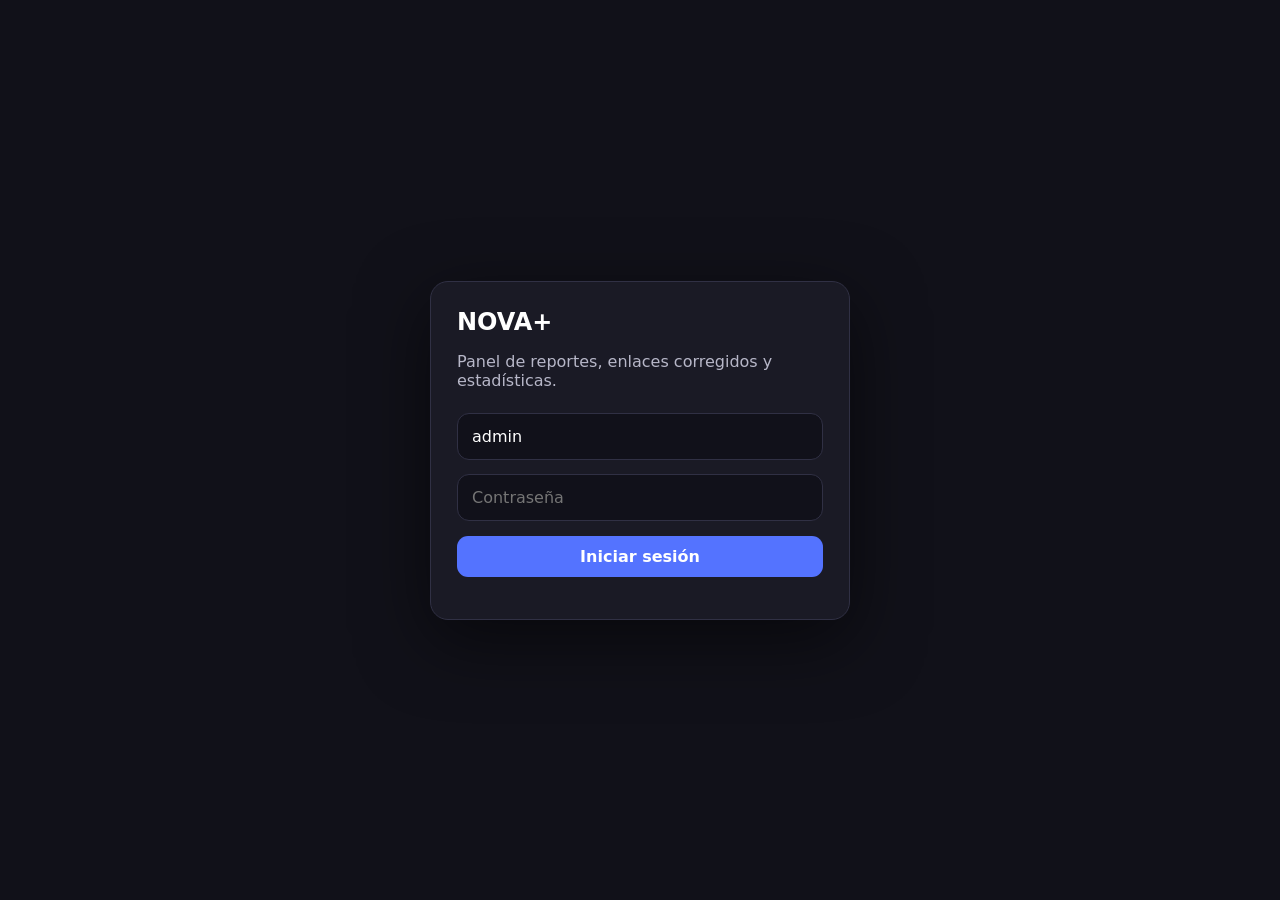
<file: admin.html>
<!doctype html><html lang="es"><head><meta name="referrer" content="no-referrer-when-downgrade"><meta charset="utf-8"><meta name="viewport" content="width=device-width,initial-scale=1,viewport-fit=cover"><meta name="theme-color" content="#111119"><title>NOVA+ Admin</title><style>
:root{--bg:#111119;--panel:#1a1a25;--panel2:#222232;--line:#303044;--text:#fff;--muted:#b7b7c8;--blue:#5473ff;--green:#2bc577;--yellow:#f1b84b;--red:#ef5364}*{box-sizing:border-box}body{margin:0;background:var(--bg);color:var(--text);font-family:Inter,system-ui,-apple-system,"Segoe UI",sans-serif}button,input,select,textarea{font:inherit}.hidden{display:none!important}.login{min-height:100vh;display:grid;place-items:center;padding:20px}.card{border:1px solid var(--line);border-radius:18px;background:var(--panel)}.login-card{width:min(100%,420px);padding:26px;box-shadow:0 20px 70px #0008}.login-card h1{margin:0 0 8px}.muted,.login-card p{color:var(--muted)}.field{width:100%;padding:13px 14px;margin:7px 0;border:1px solid var(--line);border-radius:12px;background:#11111a;color:#fff}.btn{border:0;border-radius:11px;padding:11px 15px;background:#333347;color:#fff;font-weight:800;cursor:pointer}.btn.primary{background:var(--blue)}.btn.success{background:#17633f}.btn.danger{background:#55252d}.app{min-height:100vh}.top{position:sticky;top:0;z-index:5;display:flex;align-items:center;gap:12px;padding:15px 18px;border-bottom:1px solid var(--line);background:#111119ee;backdrop-filter:blur(12px)}.top h1{font-size:22px;margin:0}.top small{display:block;color:var(--muted)}.spacer{flex:1}.stats{display:grid;grid-template-columns:repeat(7,minmax(115px,1fr));gap:12px;padding:18px}.stat{padding:17px;border:1px solid var(--line);border-radius:15px;background:var(--panel)}.stat strong{font-size:27px}.stat span{display:block;margin-top:7px;color:#cbd0ff;font-size:13px}.layout{display:grid;grid-template-columns:minmax(0,1fr) 330px;gap:14px;padding:0 18px 18px}.box{overflow:hidden;border:1px solid var(--line);border-radius:15px;background:var(--panel)}.box-head{display:flex;align-items:center;gap:10px;padding:15px;border-bottom:1px solid var(--line)}.box-head h2{margin:0;font-size:18px}.filters{display:grid;grid-template-columns:1fr 190px auto;gap:10px;padding:12px}.table-wrap{overflow:auto;max-height:65vh}table{width:100%;border-collapse:collapse;min-width:1120px}th,td{padding:11px 12px;border-bottom:1px solid var(--line);text-align:left;vertical-align:top;font-size:13px}th{position:sticky;top:0;background:#202030;z-index:1}.content-title{font-weight:900}.sub{color:var(--muted);font-size:12px;line-height:1.45}.url-line{display:flex;align-items:center;gap:6px;margin-top:7px;max-width:390px}.url-line code{overflow:hidden;text-overflow:ellipsis;white-space:nowrap;color:#9fb4ff;font-size:11px}.mini{padding:5px 7px!important}.badge{display:inline-flex;padding:5px 8px;border-radius:999px;font-weight:900;font-size:11px}.Pendiente{background:#4a391d;color:#ffd36f}.En-revisión{background:#243d59;color:#83c8ff}.Reparado{background:#174b35;color:#78efb4}.Descartado{background:#49242b;color:#ff9ba7}.actions{display:flex;flex-wrap:wrap;gap:6px}.actions button,.actions a{padding:7px 9px;border:0;border-radius:8px;background:#343448;color:#fff;text-decoration:none;font-weight:800;font-size:11px;cursor:pointer}.side{display:grid;gap:14px;align-content:start}.list{max-height:310px;overflow:auto;padding:10px 14px}.list-item{padding:10px 0;border-bottom:1px solid var(--line)}.list-item:last-child{border:0}.empty{padding:28px;text-align:center;color:var(--muted)}.bars{padding:14px}.bar-row{display:grid;grid-template-columns:110px 1fr 34px;gap:8px;align-items:center;margin:8px 0;font-size:12px}.bar{height:8px;border-radius:99px;background:#29293a;overflow:hidden}.bar i{display:block;height:100%;background:var(--blue);border-radius:inherit}.modal{position:fixed;inset:0;z-index:30;display:none;place-items:center;padding:18px;background:#000b}.modal.open{display:grid}.modal-card{width:min(100%,620px);max-height:90vh;overflow:auto;padding:20px;border:1px solid var(--line);border-radius:18px;background:#181823;box-shadow:0 30px 90px #000}.modal-head{display:flex;gap:10px;align-items:center}.modal-head h2{margin:0}.modal-grid{display:grid;grid-template-columns:1fr 1fr;gap:10px}.modal-actions{display:flex;justify-content:flex-end;gap:9px;margin-top:14px}.toast{position:fixed;z-index:50;left:50%;bottom:25px;transform:translate(-50%,20px);opacity:0;padding:12px 16px;border-radius:10px;background:#fff;color:#111;font-weight:900;transition:.2s;pointer-events:none}.toast.show{opacity:1;transform:translate(-50%,0)}@media(max-width:1180px){.stats{grid-template-columns:repeat(4,1fr)}}@media(max-width:980px){.layout{grid-template-columns:1fr}.side{grid-template-columns:1fr 1fr}}@media(max-width:640px){.top{align-items:flex-start;flex-wrap:wrap}.top .spacer{display:none}.top .btn{flex:1}.stats{padding:12px;grid-template-columns:1fr 1fr}.layout{padding:0 12px 12px}.filters{grid-template-columns:1fr}.side{grid-template-columns:1fr}.stat{padding:14px}.modal-grid{grid-template-columns:1fr}}
</style></head><body>
<section id="login" class="login"><form id="loginForm" class="login-card card"><h1>NOVA+</h1><p>Panel de reportes, enlaces corregidos y estadísticas.</p><input id="username" class="field" value="admin" placeholder="Usuario" autocomplete="username"><input id="password" class="field" type="password" placeholder="Contraseña" autocomplete="current-password"><button class="btn primary" style="width:100%;margin-top:8px">Iniciar sesión</button><p id="loginStatus"></p></form></section>
<section id="app" class="app hidden"><header class="top"><div><h1>NOVA+</h1><small>Cloudflare Admin 2.0</small></div><span class="spacer"></span><a class="btn" href="index.html">Ir al sitio</a><a class="btn" href="gestor-contenido.html">Gestionar contenido</a><a class="btn" href="tv/admin.html">Reportes TV</a><button id="refresh" class="btn primary">Actualizar</button><button id="logout" class="btn">Cerrar sesión</button></header>
<div class="stats"><article class="stat"><strong id="sTotal">0</strong><span>Reportes abiertos/guardados</span></article><article class="stat"><strong id="sSignals">0</strong><span>Reportes recibidos</span></article><article class="stat"><strong id="sPending">0</strong><span>Pendientes</span></article><article class="stat"><strong id="sReview">0</strong><span>En revisión</span></article><article class="stat"><strong id="sFixed">0</strong><span>Reparados</span></article><article class="stat"><strong id="sDiscarded">0</strong><span>Descartados</span></article><article class="stat"><strong id="sOverrides">0</strong><span>Enlaces administrados</span></article></div>
<main class="layout"><section class="box"><div class="box-head"><h2>Reportes recibidos</h2><span class="spacer"></span><small id="updated"></small></div><div class="filters"><input id="search" class="field" placeholder="Buscar película, serie o episodio..."><select id="status" class="field"><option value="">Todos los estados</option><option>Pendiente</option><option>En revisión</option><option>Reparado</option><option>Descartado</option></select><button id="clear" class="btn">Limpiar</button></div><div class="table-wrap"><table><thead><tr><th>Fecha</th><th>Contenido</th><th>Problema y enlace</th><th>Estado</th><th>Reportes</th><th>Acciones</th></tr></thead><tbody id="rows"></tbody></table></div></section>
<aside class="side"><section class="box"><div class="box-head"><h2>Más reportados</h2></div><div id="ranking" class="list"></div></section><section class="box"><div class="box-head"><h2>Servidores con fallos</h2></div><div id="servers" class="list"></div></section><section class="box"><div class="box-head"><h2>Reportes por día</h2></div><div id="daily" class="bars"></div></section><section class="box"><div class="box-head"><h2>Enlaces corregidos</h2></div><div id="overrides" class="list"></div></section><section class="box"><div class="box-head"><h2>Historial</h2></div><div id="history" class="list"></div></section></aside></main></section>
<div id="repairModal" class="modal" aria-hidden="true"><form id="repairForm" class="modal-card"><div class="modal-head"><h2>Reparar enlace</h2><span class="spacer"></span><button type="button" id="closeRepair" class="btn">×</button></div><p id="repairLabel" class="muted"></p><div class="modal-grid"><label>Enlace actual<input id="oldUrl" class="field" readonly></label><label>Servidor<input id="repairServer" class="field" readonly></label></div><label>Nuevo enlace MP4<input id="newUrl" class="field" type="url" required placeholder="https://..."></label><label>Nota<textarea id="repairNote" class="field" rows="3" placeholder="Cambio realizado, fuente nueva, etc."></textarea></label><div class="modal-actions"><button type="button" id="testNew" class="btn">Probar nuevo</button><button class="btn success">Guardar y marcar reparado</button></div></form></div><div id="toast" class="toast"></div>
<script>
const API=(window.WMP_ADMIN_API||'https://watch-movies-plus-api.mikimc-business.workers.dev').replace(/\/$/,'');const $=s=>document.querySelector(s);let token=sessionStorage.getItem('wmp_admin_token')||'';let data={reports:[],history:[],ranking:[],stats:{},overrides:[],daily:[],serverRanking:[]};let repairReport=null;
function esc(v){return String(v??'').replace(/[&<>"']/g,c=>({'&':'&amp;','<':'&lt;','>':'&gt;','"':'&quot;',"'":'&#039;'}[c]))}function toast(m){$('#toast').textContent=m;$('#toast').classList.add('show');setTimeout(()=>$('#toast').classList.remove('show'),2200)}async function api(path,options={}){const headers={'Content-Type':'application/json',...(options.headers||{})};if(token)headers.Authorization='Bearer '+token;const r=await fetch(API+path,{...options,headers});let j={};try{j=await r.json()}catch{}if(!r.ok||j.ok===false)throw new Error(j.error||'Error de conexión');return j}function showApp(){$('#login').classList.add('hidden');$('#app').classList.remove('hidden');load()}function showLogin(){$('#app').classList.add('hidden');$('#login').classList.remove('hidden')}
$('#loginForm').onsubmit=async e=>{e.preventDefault();$('#loginStatus').textContent='Ingresando…';try{const r=await api('/api/login',{method:'POST',body:JSON.stringify({username:$('#username').value,password:$('#password').value})});token=r.token;sessionStorage.setItem('wmp_admin_token',token);$('#loginStatus').textContent='';showApp()}catch(err){$('#loginStatus').textContent=err.message}};$('#logout').onclick=()=>{token='';sessionStorage.removeItem('wmp_admin_token');showLogin()};$('#refresh').onclick=load;$('#search').oninput=render;$('#status').onchange=render;$('#clear').onclick=()=>{$('#search').value='';$('#status').value='';render()};
async function load(){try{data=await api('/api/dashboard');$('#updated').textContent='Actualizado: '+new Date().toLocaleTimeString();render()}catch(err){if(/Sesión|expirada|401/i.test(err.message)){token='';sessionStorage.removeItem('wmp_admin_token');showLogin()}else toast(err.message)}}function label(r){return r.tipo==='serie'?`${r.titulo} · T${r.temporada||'?'}E${r.episodio||'?'}`:r.titulo}function badge(s){return `<span class="badge ${esc(s).replace(/\s/g,'-')}">${esc(s)}</span>`}function copyText(v){navigator.clipboard.writeText(v).then(()=>toast('Enlace copiado')).catch(()=>toast('No se pudo copiar'))}window.copyText=copyText;
function render(){const s=data.stats||{};$('#sTotal').textContent=s.total||0;$('#sSignals').textContent=s.totalSignals||0;$('#sPending').textContent=s.pending||0;$('#sReview').textContent=s.reviewing||0;$('#sFixed').textContent=s.fixed||0;$('#sDiscarded').textContent=s.discarded||0;$('#sOverrides').textContent=s.overrides||0;const q=$('#search').value.trim().toLowerCase(),st=$('#status').value;const list=(data.reports||[]).filter(r=>(!st||r.estado===st)&&(!q||`${r.titulo} ${r.tituloEpisodio} ${r.problema} ${r.video}`.toLowerCase().includes(q)));$('#rows').innerHTML=list.length?list.map(r=>`<tr><td>${esc(new Date(r.actualizacion||r.fecha).toLocaleString())}</td><td><div class="content-title">${r.tipo==='serie'?'📺':'🎬'} ${esc(label(r))}</div><div class="sub">${esc(r.tituloEpisodio||'')}${r.servidor?` · ${esc(r.servidor)}`:''}</div></td><td><strong>${esc(r.problema)}</strong><div class="sub">${esc(r.comentario||'Sin detalles')}</div>${r.video?`<div class="url-line"><code title="${esc(r.video)}">${esc(r.video)}</code><button class="mini" onclick='copyText(${JSON.stringify(r.video)})'>Copiar</button></div>`:''}</td><td>${badge(r.estado)}</td><td>${esc(r.cantidad||1)}</td><td><div class="actions"><button onclick="openRepair(${r.id})">Reparar enlace</button><button onclick="setStatus(${r.id},'En revisión')">Revisar</button><button onclick="setStatus(${r.id},'Reparado')">Reparado</button><button onclick="setStatus(${r.id},'Descartado')">Descartar</button>${r.pagina?`<a href="${esc(r.pagina)}" target="_blank" rel="noopener">Página</a>`:''}${r.video?`<a href="${esc(r.video)}" target="_blank" rel="noopener">Probar MP4</a>`:''}<button onclick="removeReport(${r.id})">Eliminar</button></div></td></tr>`).join(''):'<tr><td colspan="6" class="empty">No hay reportes.</td></tr>';
$('#ranking').innerHTML=(data.ranking||[]).length?data.ranking.map((x,i)=>`<div class="list-item"><strong>${i+1}. ${esc(x.contenido)}</strong><span style="float:right;color:#ffd36f">${esc(x.cantidad)}</span></div>`).join(''):'<div class="empty">Sin datos</div>';$('#servers').innerHTML=(data.serverRanking||[]).length?data.serverRanking.map((x,i)=>`<div class="list-item"><strong>${i+1}. ${esc(x.servidor)}</strong><span style="float:right;color:#ffd36f">${esc(x.cantidad)}</span></div>`).join(''):'<div class="empty">Sin datos</div>';const max=Math.max(1,...(data.daily||[]).map(x=>Number(x.cantidad||0)));$('#daily').innerHTML=(data.daily||[]).length?data.daily.map(x=>`<div class="bar-row"><span>${esc(x.dia)}</span><div class="bar"><i style="width:${Math.round(Number(x.cantidad||0)/max*100)}%"></i></div><b>${esc(x.cantidad)}</b></div>`).join(''):'<div class="empty">Sin datos</div>';$('#overrides').innerHTML=(data.overrides||[]).length?data.overrides.map(x=>`<div class="list-item"><strong>${esc(x.tipo==='serie'?`${x.titulo} · T${x.temporada}E${x.episodio}`:x.titulo)}</strong><div class="sub">${esc(x.servidor)} · ${esc(new Date(x.actualizacion).toLocaleString())}</div><div class="url-line"><code>${esc(x.nuevoEnlace)}</code><button class="mini" onclick='copyText(${JSON.stringify(x.nuevoEnlace)})'>Copiar</button><button class="mini" onclick="deleteOverride(${x.id})">Quitar</button></div></div>`).join(''):'<div class="empty">Sin enlaces administrados</div>';$('#history').innerHTML=(data.history||[]).length?data.history.map(x=>`<div class="list-item"><strong>${esc(x.contenido)} · ${esc(x.accion)}</strong><div class="sub">${esc(new Date(x.fecha).toLocaleString())} · ${esc(x.detalle)} · ${esc(x.actor)}</div></div>`).join(''):'<div class="empty">Sin historial</div>'}
window.setStatus=async(id,estado)=>{try{await api('/api/reports/'+id,{method:'PATCH',body:JSON.stringify({estado})});toast('Estado actualizado');load()}catch(e){toast(e.message)}};window.removeReport=async id=>{if(!confirm('¿Eliminar este reporte?'))return;try{await api('/api/reports/'+id,{method:'DELETE'});toast('Reporte eliminado');load()}catch(e){toast(e.message)}};window.deleteOverride=async id=>{if(!confirm('¿Desactivar este enlace administrado? Volverá a usarse el enlace original.'))return;try{await api('/api/overrides/'+id,{method:'DELETE'});toast('Enlace administrado desactivado');load()}catch(e){toast(e.message)}};
window.openRepair=id=>{repairReport=(data.reports||[]).find(x=>x.id===id);if(!repairReport)return;$('#repairLabel').textContent=label(repairReport)+(repairReport.tituloEpisodio?' · '+repairReport.tituloEpisodio:'');$('#oldUrl').value=repairReport.video||'';$('#repairServer').value=repairReport.servidor||'Servidor principal';$('#newUrl').value='';$('#repairNote').value='';$('#repairModal').classList.add('open');$('#repairModal').setAttribute('aria-hidden','false')};function closeRepair(){$('#repairModal').classList.remove('open');$('#repairModal').setAttribute('aria-hidden','true');repairReport=null}$('#closeRepair').onclick=closeRepair;$('#repairModal').onclick=e=>{if(e.target===$('#repairModal'))closeRepair()};$('#testNew').onclick=()=>{const u=$('#newUrl').value.trim();if(/^https?:\/\//i.test(u))window.open(u,'_blank','noopener,noreferrer');else toast('Escribe un enlace válido')};$('#repairForm').onsubmit=async e=>{e.preventDefault();if(!repairReport)return;try{await api('/api/overrides',{method:'POST',body:JSON.stringify({reportId:repairReport.id,tipo:repairReport.tipo,contenidoId:repairReport.contenidoId,titulo:repairReport.titulo,temporada:repairReport.temporada,episodio:repairReport.episodio,tituloEpisodio:repairReport.tituloEpisodio,servidor:repairReport.servidor,enlaceAnterior:repairReport.video,nuevoEnlace:$('#newUrl').value.trim(),nota:$('#repairNote').value.trim()})});toast('Enlace guardado y reporte reparado');closeRepair();load()}catch(err){toast(err.message)}};
if(token)showApp();else showLogin();
</script></body></html>
</file>
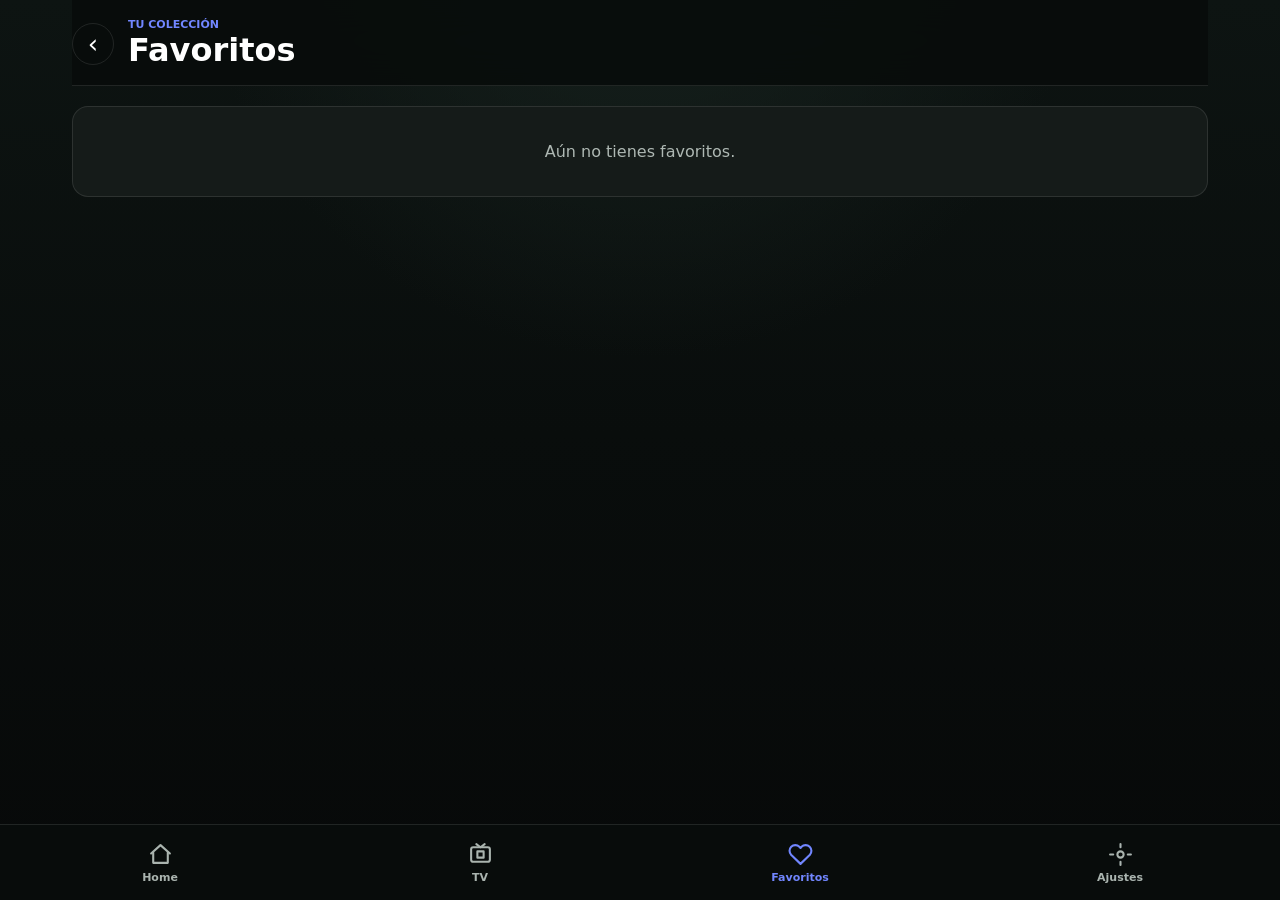
<file: favoritos.html>
<!DOCTYPE html>
<html lang="es"><head><meta name="referrer" content="no-referrer-when-downgrade"><meta charset="utf-8"/><meta content="width=device-width,initial-scale=1,viewport-fit=cover" name="viewport"/><title>Favoritos | NOVA+</title><link href="assets/css/app.css" rel="stylesheet"/><link rel="manifest" href="/manifest.webmanifest"><link rel="icon" type="image/png" href="/favicon.png"><link rel="apple-touch-icon" href="/icons/apple-touch-icon.png"><meta name="apple-mobile-web-app-capable" content="yes"><meta name="apple-mobile-web-app-status-bar-style" content="black-translucent"><meta name="apple-mobile-web-app-title" content="NOVA+"><link rel="stylesheet" href="/assets/css/ads.css?v=7.1"></head><body><div class="shell"><div class="sticky-catalog"><div class="catalog-heading"><button class="back" data-back="">‹</button><div><span class="eyebrow">Tu colección</span><h1>Favoritos</h1></div></div></div><div class="catalog-grid" id="favoritesGrid"></div><div class="empty hidden" id="favoritesEmpty">Aún no tienes favoritos.</div></div><nav class="bottom-nav"><a href="index.html"><svg viewbox="0 0 24 24"><path d="m3 11 9-8 9 8"></path><path d="M5 10v10h14V10"></path></svg><span>Home</span></a><a aria-label="TV en Vivo" href="tv/"><svg viewbox="0 0 24 24"><rect height="14" rx="2" width="18" x="3" y="5"></rect><path d="m8 2 4 3 4-3"></path><path d="M9 9h6v6H9z"></path></svg><span>TV</span></a><a class="active" href="favoritos.html"><svg viewbox="0 0 24 24"><path d="M20.8 4.6a5.5 5.5 0 0 0-7.8 0L12 5.7l-1.1-1.1a5.5 5.5 0 0 0-7.8 7.8l1.1 1.1L12 21l7.8-7.5 1.1-1.1a5.5 5.5 0 0 0-.1-7.8Z"></path></svg><span>Favoritos</span></a><button data-settings=""><svg viewbox="0 0 24 24"><circle cx="12" cy="12" r="3"></circle><path d="M12 2v3M12 19v3M2 12h3M19 12h3"></path></svg><span>Ajustes</span></button></nav><script src="assets/js/config.js?v=3.5.1"></script><script src="assets/js/content-data.js?v=3.5.1"></script><script src="assets/js/device-mode.js?v=6.0"></script><script src="assets/js/app.js?v=3.5.1"></script><script src="/assets/js/pwa.js?v=6.0"></script><script src="/assets/js/ads-config.js?v=7.1"></script><script src="/assets/js/ads.js?v=7.1"></script></body></html>
</file>
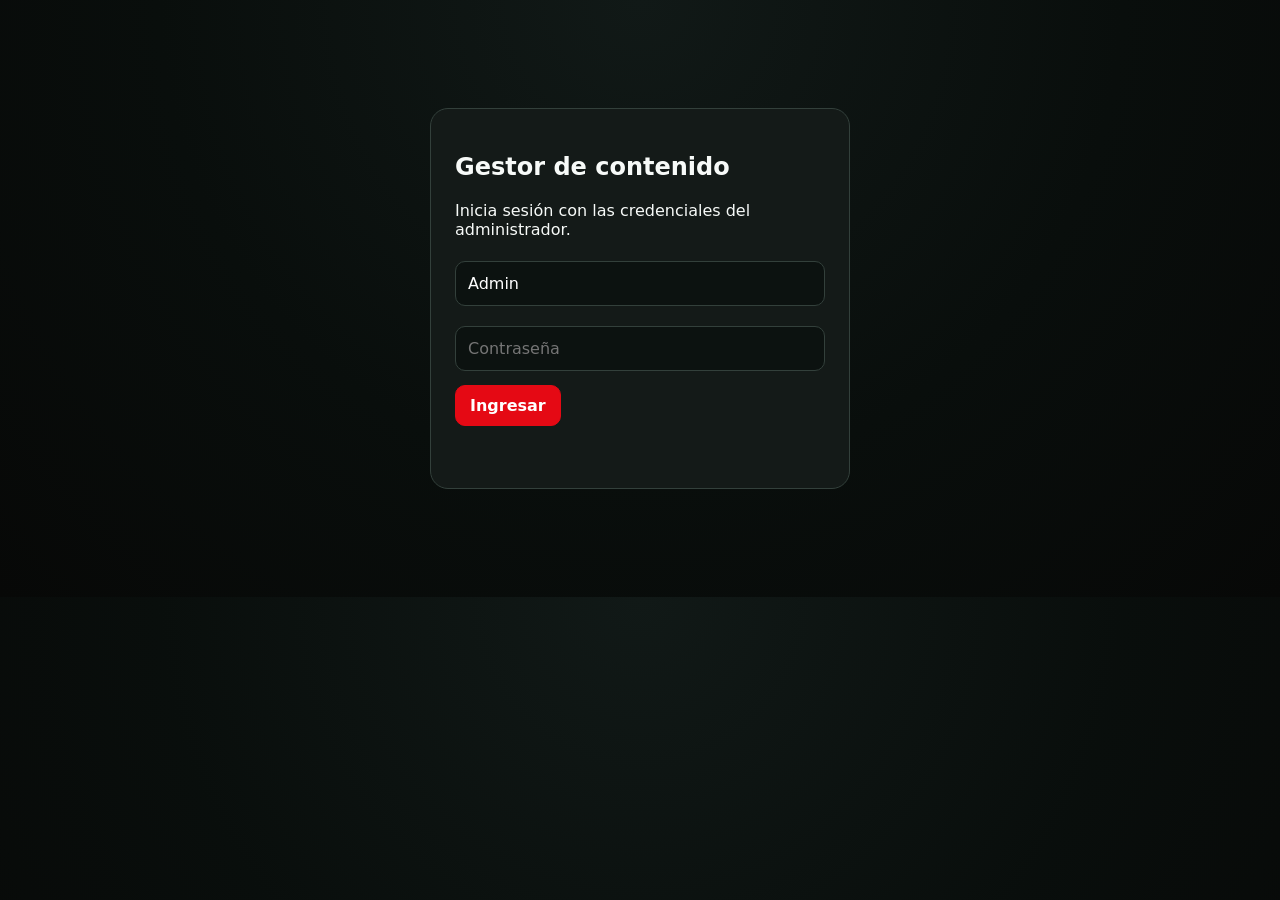
<file: gestor-contenido.html>
<!doctype html><html lang="es"><head><meta name="referrer" content="no-referrer-when-downgrade"><meta charset="utf-8"><meta name="viewport" content="width=device-width,initial-scale=1,viewport-fit=cover"><title>Gestor de contenido | NOVA+</title><style>
:root{--bg:#090e0c;--panel:#141a18;--panel2:#1d2522;--line:#33403b;--text:#f7faf8;--muted:#aeb9b4;--red:#e50914;--green:#39d98a;--yellow:#ffd43b}*{box-sizing:border-box}body{margin:0;background:radial-gradient(circle at top,#111917,#090e0c 55%,#070807);color:var(--text);font-family:Inter,system-ui,sans-serif}button,input,textarea,select{font:inherit}.hidden{display:none!important}.top{position:sticky;top:0;z-index:20;display:flex;align-items:center;gap:12px;padding:14px 22px;background:rgba(9,14,12,.96);border-bottom:1px solid var(--line);backdrop-filter:blur(12px)}.top h1{font-size:20px;margin:0}.spacer{flex:1}.btn{border:1px solid var(--line);border-radius:10px;padding:10px 14px;background:var(--panel2);color:#fff;font-weight:800;cursor:pointer;text-decoration:none}.btn.primary{background:var(--red);border-color:var(--red)}.btn.success{background:#147a4a;border-color:#1e9c61}.btn.danger{background:#72202a}.btn.update{background:#0f6fca;border-color:#2187e5}.btn.link{background:#6b4bb8;border-color:#8868d8}.wrap{width:min(1280px,100%);margin:auto;padding:22px}.login{width:min(420px,calc(100% - 32px));margin:12vh auto;padding:24px;border:1px solid var(--line);border-radius:18px;background:var(--panel)}.field{width:100%;padding:12px;border:1px solid var(--line);border-radius:10px;background:#0c1210;color:#fff;margin:6px 0 14px}.layout{display:grid;grid-template-columns:360px minmax(0,1fr);gap:18px}.panel{border:1px solid var(--line);border-radius:16px;background:var(--panel);overflow:hidden}.panel-head{padding:16px;border-bottom:1px solid var(--line);display:flex;gap:8px;align-items:center}.list{max-height:calc(100vh - 180px);overflow:auto}.item{padding:13px 15px;border-bottom:1px solid var(--line);cursor:pointer;display:grid;grid-template-columns:54px 1fr;gap:11px}.item:hover,.item.active{background:var(--panel2)}.item img{width:54px;height:80px;object-fit:cover;border-radius:7px}.item strong{display:block}.item small{color:var(--muted)}.form{padding:18px}.grid{display:grid;grid-template-columns:repeat(2,minmax(0,1fr));gap:0 14px}.wide{grid-column:1/-1}.checkrow{display:flex;gap:20px;align-items:center;padding:10px 0}.search-results{display:flex;flex-direction:column;gap:8px;max-height:430px;overflow:auto;padding:12px;background:#0c1210;border:1px solid var(--line);border-radius:12px}.result{width:100%;display:grid;grid-template-columns:64px minmax(0,1fr);gap:12px;align-items:center;border:1px solid var(--line);border-radius:10px;background:#101613;color:#fff;text-align:left;padding:8px;cursor:pointer;transition:background .18s,border-color .18s,transform .18s}.result:hover,.result:focus-visible{background:var(--panel2);border-color:#5c7068;transform:translateY(-1px);outline:none}.result img{width:64px;height:96px;object-fit:cover;border-radius:7px;background:#202825}.result div{padding:0;min-width:0}.result strong{display:block;font-size:16px;line-height:1.25;margin-bottom:7px;white-space:normal}.result small{display:block;color:var(--muted);font-size:14px}.season{border:1px solid var(--line);border-radius:13px;margin:12px 0;overflow:hidden}.season summary{cursor:pointer;padding:13px;background:var(--panel2);font-weight:900}.episodes{padding:12px}.episode{display:grid;grid-template-columns:54px 60px minmax(160px,1fr) minmax(260px,2fr);gap:9px;align-items:center;margin-bottom:8px}.episode img{width:54px;height:34px;object-fit:cover;border-radius:5px}.episode input{margin:0}.status{min-height:22px;color:var(--yellow);margin:8px 0}.empty{padding:24px;color:var(--muted);text-align:center}@media(max-width:850px){.layout{grid-template-columns:1fr}.list{max-height:340px}.grid{grid-template-columns:1fr}.episode{grid-template-columns:44px 50px 1fr}.episode .video{grid-column:1/-1}.top{padding:11px}.wrap{padding:12px}}
</style></head><body>
<section id="login" class="login"><h1>Gestor de contenido</h1><p>Inicia sesión con las credenciales del administrador.</p><form id="loginForm"><input id="user" class="field" value="Admin" placeholder="Usuario"><input id="pass" class="field" type="password" placeholder="Contraseña"><button class="btn primary">Ingresar</button><p id="loginStatus" class="status"></p></form></section>
<section id="app" class="hidden"><header class="top"><h1>Gestor de contenido</h1><span class="spacer"></span><a class="btn" href="index.html">Ir al sitio</a><a class="btn" href="admin.html">Reportes películas/series</a><a class="btn" href="tv/admin.html">Reportes TV</a><button id="newItem" class="btn primary">Agregar contenido</button><button id="logout" class="btn">Cerrar sesión</button></header><main class="wrap"><div class="layout"><aside class="panel"><div class="panel-head"><input id="filter" class="field" style="margin:0" placeholder="Buscar contenido..."></div><div id="contentList" class="list"></div><div style="padding:12px"><button id="importLocal" class="btn">Importar catálogo local</button></div></aside><section class="panel"><div class="panel-head"><strong id="formTitle">Nueva película</strong><span class="spacer"></span><button id="updateLinks" type="button" class="btn link hidden">Actualizar enlaces</button><button id="deleteItem" type="button" class="btn danger hidden">Eliminar</button></div><form id="contentForm" class="form"><div class="grid"><label>Tipo<select id="type" class="field"><option value="movie">Película</option><option value="tv">Serie</option></select></label><label>Buscar en información pública<div style="display:flex;gap:8px"><input id="tmdbQuery" class="field" style="margin-top:6px"><button id="tmdbSearch" type="button" class="btn">Buscar</button></div></label><div id="searchResults" class="search-results wide hidden"></div><label>ID interno<input id="contentId" class="field" required placeholder="nombre-2026"></label><label>ID de información<input id="tmdbId" class="field" type="number" required></label><label>Título<input id="title" class="field" required></label><label>Año<input id="year" class="field" type="number"></label><label>Fecha de estreno<input id="releaseDate" class="field" type="date"></label><label class="wide">Géneros<input id="genre" class="field"></label><label class="wide">Descripción<textarea id="description" class="field" rows="4"></textarea></label><label>Poster<input id="poster" class="field" type="url"></label><label>Fondo<input id="backdrop" class="field" type="url"></label><label>Orden<input id="sortOrder" class="field" type="number" value="0"></label><div class="checkrow"><label><input id="featured" type="checkbox"> Recomendación</label><label><input id="published" type="checkbox" checked> Publicado</label></div><label id="movieVideoWrap" class="wide">Enlace MP4<input id="movieVideo" class="field" type="url" placeholder="https://archive.org/...mp4"></label><section id="seriesEditor" class="wide hidden"><div style="display:flex;gap:8px;align-items:center"><h3 style="flex:1">Temporadas y episodios</h3><button id="loadSeasons" type="button" class="btn">Cargar temporadas</button></div><div id="seasonList"></div></section></div><p id="formStatus" class="status"></p><button id="saveItem" class="btn success">Guardar contenido</button></form></section></div></main></section>
<script src="assets/js/config.js"></script><script src="assets/js/content-data.js"></script><script>
const API=String(window.WMP_CONFIG?.reportApiUrl||'').replace(/\/$/,'');const KEY=window.WMP_CONFIG?.tmdbApiKey;const IMG='https://image.tmdb.org/t/p/';const $=s=>document.querySelector(s);let token=sessionStorage.getItem('wmp_admin_token')||'',items=[],editing=null,seasonData={};
async function api(path,opt={}){const headers={'Content-Type':'application/json',...(opt.headers||{})};if(token)headers.Authorization='Bearer '+token;const r=await fetch(API+path,{...opt,headers});let j={};try{j=await r.json()}catch{}if(!r.ok||j.ok===false)throw new Error((j.error==='Ruta no encontrada.'?'El Worker de películas no tiene instaladas las rutas del gestor. Despliega cloudflare/worker-movies-api.js.':j.error)||'Error de conexión');return j}async function tmdb(path){const sep=path.includes('?')?'&':'?';const r=await fetch('https://api.themoviedb.org/3/'+path+sep+'api_key='+encodeURIComponent(KEY)+'&language=es-MX');if(!r.ok)throw new Error('No se pudo consultar la información.');return r.json()}
function slug(v){return String(v||'').normalize('NFD').replace(/[\u0300-\u036f]/g,'').toLowerCase().replace(/[^a-z0-9]+/g,'-').replace(/^-|-$/g,'')}function esc(v){return String(v??'').replace(/[&<>"]/g,c=>({'&':'&amp;','<':'&lt;','>':'&gt;','"':'&quot;'}[c]))}
$('#loginForm').onsubmit=async e=>{e.preventDefault();try{const r=await api('/api/login',{method:'POST',body:JSON.stringify({username:$('#user').value,password:$('#pass').value})});token=r.token;sessionStorage.setItem('wmp_admin_token',token);start()}catch(err){$('#loginStatus').textContent=err.message}};$('#logout').onclick=()=>{sessionStorage.removeItem('wmp_admin_token');location.reload()};
async function start(){$('#login').classList.add('hidden');$('#app').classList.remove('hidden');await loadItems();resetForm()}async function loadItems(){const r=await api('/api/admin/content');items=r.items||[];renderList()}function renderList(){const q=$('#filter').value.toLowerCase();const list=items.filter(x=>`${x.title} ${x.year} ${x.id}`.toLowerCase().includes(q));$('#contentList').innerHTML=list.length?list.map(x=>`<div class="item ${editing?.id===x.id?'active':''}" data-id="${esc(x.id)}"><img src="${esc(x.poster||'')}" onerror="this.style.visibility='hidden'"><div><strong>${x.type==='tv'?'📺':'🎬'} ${esc(x.title)}</strong><small>${esc(x.year)} · ${x.published?'Publicado':'Oculto'}${x.featured?' · Recomendado':''}</small><small>${esc(x.id)}</small></div></div>`).join(''):'<div class="empty">No hay contenido en Cloudflare.</div>';document.querySelectorAll('.item').forEach(el=>el.onclick=()=>editItem(items.find(x=>x.id===el.dataset.id)))}$('#filter').oninput=renderList;
function resetForm(){editing=null;seasonData={};$('#contentForm').reset();$('#published').checked=true;$('#sortOrder').value=0;$('#formTitle').textContent='Nuevo contenido';$('#deleteItem').classList.add('hidden');$('#updateLinks').classList.add('hidden');$('#saveItem').textContent='Guardar contenido nuevo';$('#saveItem').className='btn success';$('#contentId').disabled=false;$('#seasonList').innerHTML='';$('#formStatus').textContent='';toggleType();renderList()}$('#newItem').onclick=resetForm;$('#type').onchange=toggleType;function toggleType(){$('#movieVideoWrap').classList.toggle('hidden',$('#type').value==='tv');$('#seriesEditor').classList.toggle('hidden',$('#type').value!=='tv')}
function editItem(x){editing=x;seasonData=JSON.parse(JSON.stringify(x.seasons||{}));$('#formTitle').textContent='Editar '+x.title;$('#deleteItem').classList.remove('hidden');$('#updateLinks').classList.remove('hidden');$('#saveItem').textContent=x.type==='tv'?'Actualizar serie':'Actualizar película';$('#saveItem').className='btn update';$('#type').value=x.type;$('#contentId').value=x.id;$('#contentId').disabled=true;$('#tmdbId').value=x.tmdbId;$('#title').value=x.title;$('#year').value=x.year;$('#releaseDate').value=x.releaseDate||'';$('#genre').value=x.genre||'';$('#description').value=x.description||'';$('#poster').value=x.poster||'';$('#backdrop').value=x.backdrop||'';$('#featured').checked=!!x.featured;$('#published').checked=x.published!==false;$('#sortOrder').value=x.sortOrder||0;$('#movieVideo').value=x.video||'';toggleType();renderSeasons();renderList()}
$('#tmdbSearch').onclick=async()=>{const q=$('#tmdbQuery').value.trim();if(!q)return;try{const kind=$('#type').value;const r=await tmdb(`search/${kind}?query=${encodeURIComponent(q)}&include_adult=false`);const box=$('#searchResults');box.classList.remove('hidden');box.innerHTML=(r.results||[]).slice(0,12).map(x=>`<button type="button" class="result" data-tmdb="${x.id}"><img src="${x.poster_path?IMG+'w185'+x.poster_path:''}" alt="Portada de ${esc(x.title||x.name)}" onerror="this.style.visibility='hidden'"><div><strong>${esc(x.title||x.name)}</strong><small>Año: ${esc((x.release_date||x.first_air_date||'Sin fecha').slice(0,4))}</small></div></button>`).join('');box.querySelectorAll('[data-tmdb]').forEach(b=>b.onclick=()=>selectTmdb(Number(b.dataset.tmdb)))}catch(e){$('#formStatus').textContent=e.message}};
async function selectTmdb(id){try{const kind=$('#type').value;const d=await tmdb(`${kind}/${id}?append_to_response=images&include_image_language=es,en,null`);$('#tmdbId').value=id;$('#title').value=d.title||d.name||'';const fullDate=(d.release_date||d.first_air_date||'').slice(0,10);const y=fullDate.slice(0,4);$('#year').value=y;$('#releaseDate').value=fullDate;$('#contentId').value=slug((d.title||d.name)+'-'+y);$('#genre').value=(d.genres||[]).map(g=>g.name).join(' · ');$('#description').value=d.overview||'';$('#poster').value=d.poster_path?IMG+'w500'+d.poster_path:'';$('#backdrop').value=d.backdrop_path?IMG+'original'+d.backdrop_path:'';$('#searchResults').classList.add('hidden');if(kind==='tv')await loadTmdbSeasons(d)}catch(e){$('#formStatus').textContent=e.message}}
$('#loadSeasons').onclick=async()=>{const id=Number($('#tmdbId').value);if(!id)return $('#formStatus').textContent='Selecciona primero una serie.';const d=await tmdb(`tv/${id}`);await loadTmdbSeasons(d)};async function loadTmdbSeasons(d){seasonData={};for(const s of (d.seasons||[]).filter(x=>x.season_number>0)){const sd=await tmdb(`tv/${d.id}/season/${s.season_number}`);seasonData[s.season_number]=(sd.episodes||[]).map(ep=>({episode:ep.episode_number,title:ep.name||'',overview:ep.overview||'',runtime:ep.runtime||0,still:ep.still_path?IMG+'w500'+ep.still_path:'',video:''}))}renderSeasons()}
function renderSeasons(){$('#seasonList').innerHTML=Object.entries(seasonData).map(([n,eps])=>`<details class="season" open><summary>Temporada ${n} · ${eps.length} episodios</summary><div class="episodes">${eps.map((ep,i)=>`<div class="episode"><img src="${esc(ep.still||'')}"><b>E${ep.episode||i+1}</b><input class="field" value="${esc(ep.title||'')}" data-s="${n}" data-i="${i}" data-k="title"><input class="field video" type="url" placeholder="Enlace MP4 del episodio" value="${esc(typeof ep==='string'?ep:(ep.video||''))}" data-s="${n}" data-i="${i}" data-k="video"></div>`).join('')}</div></details>`).join('');document.querySelectorAll('[data-s]').forEach(inp=>inp.oninput=()=>{const ep=seasonData[inp.dataset.s][Number(inp.dataset.i)];if(typeof ep==='string')seasonData[inp.dataset.s][Number(inp.dataset.i)]={episode:Number(inp.dataset.i)+1,title:'',overview:'',runtime:0,still:'',video:ep};seasonData[inp.dataset.s][Number(inp.dataset.i)][inp.dataset.k]=inp.value})}
$('#updateLinks').onclick=()=>{
  if(!editing)return;
  if($('#type').value==='movie'){
    $('#movieVideo').scrollIntoView({behavior:'smooth',block:'center'});
    setTimeout(()=>$('#movieVideo').focus(),350);
    $('#formStatus').textContent='Pega el enlace MP4 nuevo y pulsa “Actualizar película”.';
  }else{
    $('#seriesEditor').scrollIntoView({behavior:'smooth',block:'start'});
    const first=document.querySelector('#seasonList input.video');
    if(first)setTimeout(()=>first.focus(),350);
    $('#formStatus').textContent='Cambia el enlace del episodio correspondiente y pulsa “Actualizar serie”.';
  }
};
$('#contentForm').onsubmit=async e=>{e.preventDefault();const body={id:$('#contentId').value.trim(),type:$('#type').value,tmdbId:Number($('#tmdbId').value),title:$('#title').value.trim(),year:Number($('#year').value),releaseDate:$('#releaseDate').value,genre:$('#genre').value.trim(),description:$('#description').value.trim(),poster:$('#poster').value.trim(),backdrop:$('#backdrop').value.trim(),featured:$('#featured').checked,published:$('#published').checked,sortOrder:Number($('#sortOrder').value||0)};if(body.type==='movie')body.video=$('#movieVideo').value.trim();else body.seasons=seasonData;try{const path=editing?'/api/content/'+encodeURIComponent(editing.id):'/api/content';await api(path,{method:editing?'PUT':'POST',body:JSON.stringify(body)});$('#formStatus').textContent=editing?'Contenido actualizado correctamente. Los enlaces nuevos ya están activos.':'Contenido creado correctamente.';await loadItems();editItem(items.find(x=>x.id===body.id))}catch(err){$('#formStatus').textContent=err.message}};
$('#deleteItem').onclick=async()=>{if(!editing||!confirm('¿Eliminar '+editing.title+' del catálogo?'))return;try{await api('/api/content/'+encodeURIComponent(editing.id),{method:'DELETE'});await loadItems();resetForm()}catch(e){$('#formStatus').textContent=e.message}};
$('#importLocal').onclick=async()=>{if(!Array.isArray(window.WMP_CONTENT)||!window.WMP_CONTENT.length)return alert('No hay catálogo local.');if(!confirm('Esto importará Río y Loki a Cloudflare.'))return;try{const r=await api('/api/content/import',{method:'POST',body:JSON.stringify({items:window.WMP_CONTENT})});alert(`Importados: ${r.imported}. Errores: ${r.failed.length}`);await loadItems()}catch(e){alert(e.message)}};
if(token)start();
</script></body></html>
</file>
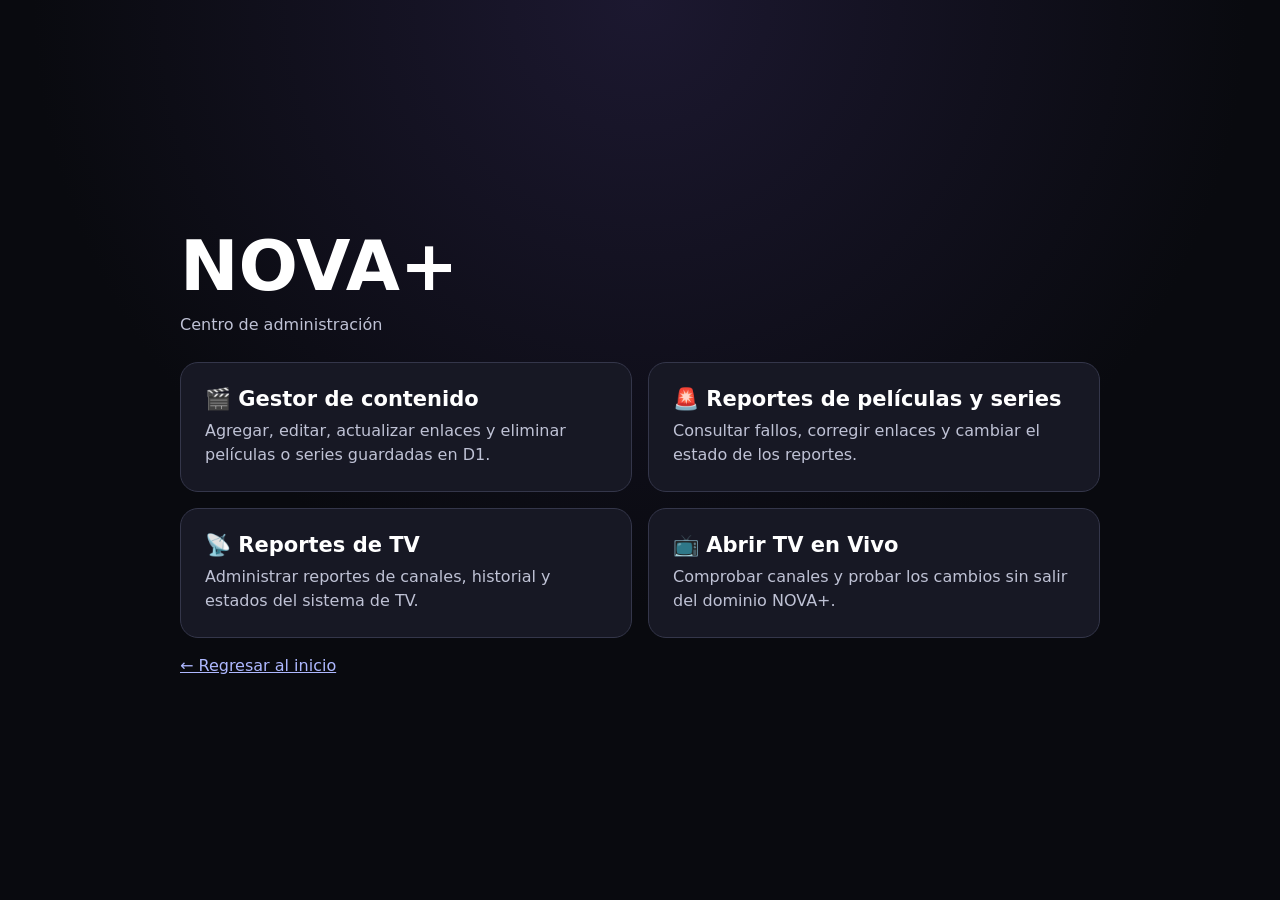
<file: panel-admin.html>
<!doctype html><html lang="es"><head><meta name="referrer" content="no-referrer-when-downgrade"><meta charset="utf-8"><meta name="viewport" content="width=device-width,initial-scale=1"><title>Centro de administración | NOVA+</title><style>:root{color-scheme:dark}*{box-sizing:border-box}body{margin:0;min-height:100vh;background:radial-gradient(circle at top,#1c1830,#090a0f 55%);color:#fff;font-family:Inter,system-ui,sans-serif;display:grid;place-items:center;padding:24px}.wrap{width:min(920px,100%)}h1{font-size:clamp(34px,7vw,70px);margin:0}.sub{color:#bfc2d5;margin:8px 0 28px}.grid{display:grid;grid-template-columns:repeat(2,minmax(0,1fr));gap:16px}.card{display:block;padding:24px;border:1px solid #34364a;border-radius:18px;background:#171824;color:#fff;text-decoration:none;transition:.2s}.card:hover{transform:translateY(-3px);border-color:#6c7cff;box-shadow:0 18px 45px #0007}.card b{display:block;font-size:21px;margin-bottom:8px}.card span{color:#bfc2d5;line-height:1.5}.home{display:inline-block;margin-top:18px;color:#aeb8ff}@media(max-width:650px){.grid{grid-template-columns:1fr}}</style></head><body><main class="wrap"><h1>NOVA+</h1><p class="sub">Centro de administración</p><section class="grid"><a class="card" href="gestor-contenido.html"><b>🎬 Gestor de contenido</b><span>Agregar, editar, actualizar enlaces y eliminar películas o series guardadas en D1.</span></a><a class="card" href="admin.html"><b>🚨 Reportes de películas y series</b><span>Consultar fallos, corregir enlaces y cambiar el estado de los reportes.</span></a><a class="card" href="tv/admin.html"><b>📡 Reportes de TV</b><span>Administrar reportes de canales, historial y estados del sistema de TV.</span></a><a class="card" href="tv/"><b>📺 Abrir TV en Vivo</b><span>Comprobar canales y probar los cambios sin salir del dominio NOVA+.</span></a></section><a class="home" href="index.html">← Regresar al inicio</a></main></body></html>
</file>
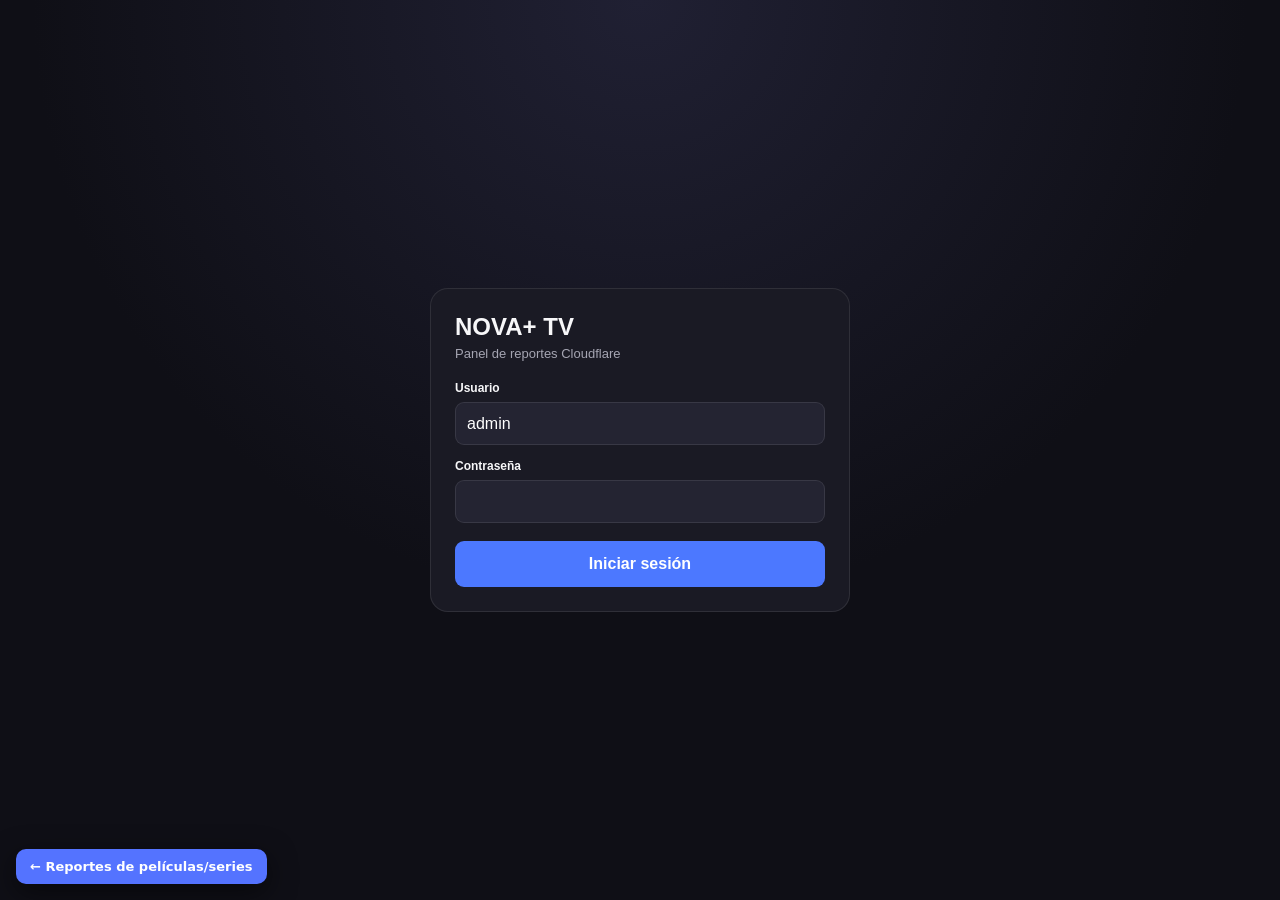
<file: tv/admin.html>
<!DOCTYPE html>
<html lang="es">
<head><meta name="referrer" content="no-referrer-when-downgrade">
<meta charset="UTF-8"><meta name="viewport" content="width=device-width,initial-scale=1,viewport-fit=cover">
<meta name="theme-color" content="#111118"><title>Administración | NOVA+ TV</title>
<style>
:root{--bg:#0f0f16;--panel:#1a1a24;--panel2:#242432;--text:#f7f7f9;--muted:#a5a5b2;--blue:#4c78ff;--green:#2eb872;--yellow:#e0a93a;--red:#ef5b70;--line:rgba(255,255,255,.09)}
*{box-sizing:border-box}html,body{margin:0;min-height:100%;background:var(--bg);color:var(--text);font-family:Arial,sans-serif}button,input,select{font:inherit}.hidden{display:none!important}
.login-screen{min-height:100dvh;display:grid;place-items:center;padding:20px;background:radial-gradient(circle at top,#202033,#0f0f16 55%)}.login-card{width:min(100%,420px);padding:24px;border:1px solid var(--line);border-radius:18px;background:var(--panel)}.login-card h1{margin:0 0 5px}.login-card p{margin:0 0 20px;color:var(--muted);font-size:13px}
label{display:block;margin:14px 0 7px;font-size:12px;font-weight:900}input,select{width:100%;min-height:43px;border:1px solid var(--line);border-radius:9px;background:var(--panel2);color:#fff;padding:0 11px}button{border:0;border-radius:9px;padding:10px 13px;color:#fff;background:#30303f;cursor:pointer;font-weight:900}button.primary{background:var(--blue)}button:disabled{opacity:.45}.login-btn{width:100%;margin-top:18px;min-height:46px;background:var(--blue)}.message{display:none;margin-top:13px;padding:11px;border-radius:9px;background:rgba(239,91,112,.13);color:#ffb0bc;font-size:12px}.message.show{display:block}
.topbar{position:sticky;top:0;z-index:30;display:flex;align-items:center;justify-content:space-between;gap:12px;padding:14px 18px;background:rgba(20,20,29,.96);border-bottom:1px solid var(--line)}.brand{font-size:20px;font-weight:900}.brand small{display:block;color:var(--muted);font-size:11px;font-weight:400}.actions{display:flex;gap:8px}
main{width:min(100%,1320px);margin:auto;padding:18px}.notice{display:none;margin-bottom:14px;padding:12px;border-radius:10px;background:rgba(239,91,112,.13);color:#ffb0bc}.notice.show{display:block}
.stats{display:grid;grid-template-columns:repeat(5,1fr);gap:10px;margin-bottom:16px}.stat{padding:16px;border:1px solid var(--line);border-radius:14px;background:var(--panel)}.stat b{display:block;font-size:27px}.stat span{color:var(--muted);font-size:12px}
.grid{display:grid;grid-template-columns:minmax(0,1fr) 330px;gap:14px}.panel{border:1px solid var(--line);border-radius:14px;background:var(--panel);overflow:hidden}.panel-title{display:flex;justify-content:space-between;padding:14px 15px;border-bottom:1px solid var(--line);font-weight:900}
.filters{display:grid;grid-template-columns:1fr 180px auto;gap:9px;padding:13px}.table-wrap{overflow:auto}table{width:100%;border-collapse:collapse;min-width:960px}th,td{padding:11px 12px;border-bottom:1px solid var(--line);text-align:left;vertical-align:top;font-size:12px}th{background:#222230;color:#d0d0d8;font-size:11px;text-transform:uppercase}.channel-name{font-weight:900}.sub{margin-top:4px;color:var(--muted);font-size:11px;max-width:290px;overflow:hidden;text-overflow:ellipsis}
.badge{display:inline-block;padding:5px 8px;border-radius:999px;font-size:10px;font-weight:900}.pending{background:rgba(224,169,58,.15);color:#ffd77d}.reviewing{background:rgba(76,120,255,.16);color:#9db7ff}.fixed{background:rgba(46,184,114,.15);color:#91efba}.discarded{background:rgba(239,91,112,.15);color:#ffafbb}
.row-actions{display:flex;gap:6px;flex-wrap:wrap}.row-actions button,.row-actions a{padding:7px 9px;border-radius:7px;font-size:10px;text-decoration:none;color:#fff;background:#30303f;font-weight:900}.empty{padding:35px;text-align:center;color:var(--muted)}
.ranking{padding:8px 14px 14px}.rank-item{display:grid;grid-template-columns:28px 1fr auto;gap:10px;align-items:center;padding:11px 0;border-bottom:1px solid var(--line)}.rank-num{width:26px;height:26px;display:grid;place-items:center;border-radius:8px;background:#2b2b39;font-size:11px;font-weight:900}.rank-name{font-size:12px;font-weight:900}.rank-meta{margin-top:3px;color:var(--muted);font-size:10px}.rank-count{font-weight:900;color:#ffcb69}.history{max-height:390px;overflow:auto;padding:6px 14px 14px}.history-item{padding:11px 0;border-bottom:1px solid var(--line)}.history-item b{font-size:12px}.history-item div{margin-top:4px;color:var(--muted);font-size:10px}
@media(max-width:980px){.grid{grid-template-columns:1fr}.stats{grid-template-columns:repeat(3,1fr)}}@media(max-width:700px){.stats{grid-template-columns:1fr 1fr}.filters{grid-template-columns:1fr}}
</style>
</head>
<body>
<section class="login-screen" id="loginScreen"><form class="login-card" id="loginForm"><h1>NOVA+ TV</h1><p>Panel de reportes Cloudflare</p><label>Usuario</label><input id="username" value="admin" autocomplete="username"><label>Contraseña</label><input id="password" type="password" autocomplete="current-password"><button class="login-btn">Iniciar sesión</button><div class="message" id="loginMessage"></div></form></section>
<div id="dashboard" class="hidden"><header class="topbar"><div class="brand">NOVA+ TV <small>Cloudflare Admin 6.0</small></div><div class="actions"><button class="primary" id="refreshBtn">Actualizar</button><button id="logoutBtn">Cerrar sesión</button></div></header>
<main><div class="notice" id="notice"></div><section class="stats"><div class="stat"><b id="totalStat">0</b><span>Total</span></div><div class="stat"><b id="pendingStat">0</b><span>Pendientes</span></div><div class="stat"><b id="reviewingStat">0</b><span>En revisión</span></div><div class="stat"><b id="fixedStat">0</b><span>Reparados</span></div><div class="stat"><b id="discardedStat">0</b><span>Descartados</span></div></section>
<section class="grid"><div class="panel"><div class="panel-title"><span>Reportes recibidos</span><small id="updatedAt">Sin actualizar</small></div><div class="filters"><input id="searchInput" type="search" placeholder="Buscar canal..."><select id="statusFilter"><option value="">Todos los estados</option><option>Pendiente</option><option>En revisión</option><option>Reparado</option><option>Descartado</option></select><button id="clearBtn">Limpiar</button></div><div class="table-wrap"><table><thead><tr><th>Fecha</th><th>Canal</th><th>Problema</th><th>Estado</th><th>Reportes</th><th>Acciones</th></tr></thead><tbody id="reportBody"></tbody></table><div class="empty" id="emptyBox">Cargando...</div></div></div>
<aside><div class="panel" style="margin-bottom:14px"><div class="panel-title">Más reportados</div><div class="ranking" id="rankingBox"></div></div><div class="panel"><div class="panel-title">Historial</div><div class="history" id="historyBox"></div></div></aside></section></main></div>
<script src="./config.js"></script>
<script>
"use strict";
const API_URL=window.WATCH_TV_CONFIG.API_URL;
const TOKEN_KEY="wtv_cloudflare_admin_token";
let token=sessionStorage.getItem(TOKEN_KEY)||"",reports=[];
const loginScreen=document.getElementById("loginScreen"),dashboard=document.getElementById("dashboard"),loginMessage=document.getElementById("loginMessage"),body=document.getElementById("reportBody"),emptyBox=document.getElementById("emptyBox"),notice=document.getElementById("notice"),searchInput=document.getElementById("searchInput"),statusFilter=document.getElementById("statusFilter");
function esc(v){return String(v??"").replaceAll("&","&amp;").replaceAll("<","&lt;").replaceAll(">","&gt;").replaceAll('"',"&quot;")}
function showLogin(){dashboard.classList.add("hidden");loginScreen.classList.remove("hidden")}function showDashboard(){loginScreen.classList.add("hidden");dashboard.classList.remove("hidden")}function showNotice(m){notice.textContent=m;notice.classList.add("show")}
async function api(path,options={}){const headers={...(options.headers||{})};if(token)headers.Authorization="Bearer "+token;if(options.body)headers["Content-Type"]="application/json";const response=await fetch(API_URL+path,{...options,headers});const result=await response.json();if(!response.ok||!result.ok){const e=new Error(result.error||"Error del servidor");e.status=response.status;throw e}return result}
document.getElementById("loginForm").onsubmit=async e=>{e.preventDefault();loginMessage.classList.remove("show");try{const r=await api("/api/login",{method:"POST",body:JSON.stringify({username:username.value,password:password.value})});token=r.token;sessionStorage.setItem(TOKEN_KEY,token);showDashboard();await loadDashboard()}catch(err){loginMessage.textContent=err.message;loginMessage.classList.add("show")}};
document.getElementById("logoutBtn").onclick=async()=>{try{await api("/api/logout",{method:"POST"})}catch(e){}token="";sessionStorage.removeItem(TOKEN_KEY);showLogin()};
async function loadDashboard(){try{notice.classList.remove("show");const r=await api("/api/dashboard");reports=r.reports||[];updateStats(r.stats||{});renderRanking(r.ranking||[]);renderHistory(r.history||[]);renderReports();updatedAt.textContent="Actualizado: "+new Date().toLocaleTimeString()}catch(err){if(err.status===401){token="";sessionStorage.removeItem(TOKEN_KEY);showLogin()}else showNotice(err.message)}}
function updateStats(s){for(const [id,k] of [["totalStat","total"],["pendingStat","pending"],["reviewingStat","reviewing"],["fixedStat","fixed"],["discardedStat","discarded"]])document.getElementById(id).textContent=s[k]||0}
function statusClass(s){return s==="Reparado"?"fixed":s==="En revisión"?"reviewing":s==="Descartado"?"discarded":"pending"}
function dateText(v){if(!v)return"";const d=new Date(String(v).replace(" ","T")+"Z");return isNaN(d)?v:d.toLocaleString("es-MX")}
function renderReports(){const q=searchInput.value.toLowerCase(),st=statusFilter.value;const filtered=reports.filter(r=>(!q||`${r.canal} ${r.motivo} ${r.detalles} ${r.seccion}`.toLowerCase().includes(q))&&(!st||r.estado===st));body.innerHTML="";emptyBox.style.display=filtered.length?"none":"block";filtered.forEach(r=>{const tr=document.createElement("tr");const link=r.stream?`<a href="${esc(r.stream)}" target="_blank" rel="noopener">Stream</a>`:"";tr.innerHTML=`<td>${esc(dateText(r.actualizacion||r.fecha))}</td><td><div class="channel-name">${esc(r.canal)}</div><div class="sub">#${esc(r.numero)} · ${esc(r.seccion)} · ${esc(r.categoria)}</div></td><td><b>${esc(r.motivo)}</b><div class="sub">${esc(r.detalles||"Sin detalles")}</div></td><td><span class="badge ${statusClass(r.estado)}">${esc(r.estado)}</span></td><td>${esc(r.cantidad)}</td><td><div class="row-actions"><button data-state="En revisión" data-id="${r.id}">Revisar</button><button data-state="Reparado" data-id="${r.id}">Reparado</button><button data-state="Descartado" data-id="${r.id}">Descartar</button><button data-delete data-id="${r.id}">Eliminar</button>${link}</div></td>`;body.appendChild(tr)})}
function renderRanking(items){rankingBox.innerHTML=items.length?items.map((x,i)=>`<div class="rank-item"><div class="rank-num">${i+1}</div><div><div class="rank-name">${esc(x.canal)}</div><div class="rank-meta">${esc(x.seccion||"TV")}</div></div><div class="rank-count">${x.cantidad}</div></div>`).join(""):'<div class="empty">Sin datos</div>'}
function renderHistory(items){historyBox.innerHTML=items.length?items.map(x=>`<div class="history-item"><b>${esc(x.canal)} · ${esc(x.accion)}</b><div>${esc(dateText(x.fecha))} · ${esc(x.detalle||"")} · ${esc(x.actor||"")}</div></div>`).join(""):'<div class="empty">Sin historial</div>'}
body.onclick=async e=>{const b=e.target.closest("button[data-state],button[data-delete]");if(!b)return;const id=b.dataset.id;if(b.hasAttribute("data-delete")&&!confirm("¿Eliminar este reporte?"))return;b.disabled=true;try{if(b.hasAttribute("data-delete"))await api("/api/reports/"+id,{method:"DELETE"});else await api("/api/reports/"+id,{method:"PATCH",body:JSON.stringify({estado:b.dataset.state})});await loadDashboard()}catch(err){showNotice(err.message)}finally{b.disabled=false}};
searchInput.oninput=renderReports;statusFilter.onchange=renderReports;clearBtn.onclick=()=>{searchInput.value="";statusFilter.value="";renderReports()};refreshBtn.onclick=loadDashboard;
if(token){showDashboard();loadDashboard()}else showLogin();setInterval(()=>{if(token&&document.visibilityState==="visible")loadDashboard()},30000);
</script>
<a href="../admin.html" title="Volver a reportes de películas y series" style="position:fixed;left:16px;bottom:16px;z-index:9999;padding:10px 14px;border-radius:10px;background:#5473ff;color:#fff;text-decoration:none;font:800 13px system-ui;box-shadow:0 8px 28px #0008">← Reportes de películas/series</a></body>
</html>
</file>
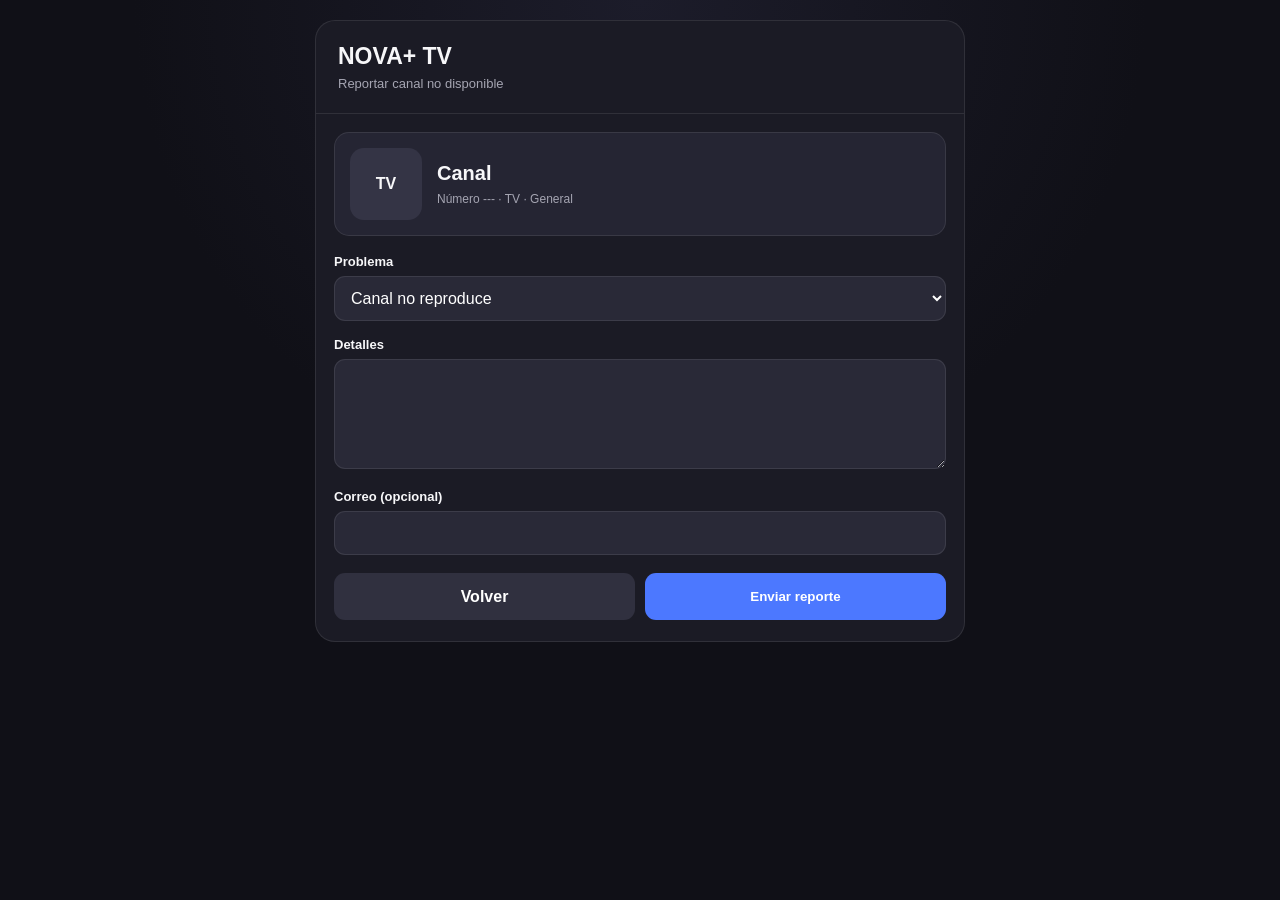
<file: tv/reportar-canal.html>
<!DOCTYPE html>
<html lang="es">
<head><meta name="referrer" content="no-referrer-when-downgrade">
<meta charset="UTF-8">
<meta name="viewport" content="width=device-width,initial-scale=1,viewport-fit=cover">
<meta name="theme-color" content="#101017">
<title>Reportar canal | NOVA+ TV</title>
<style>
:root{--bg:#101017;--panel:#1b1b25;--panel2:#252533;--text:#f7f7f9;--muted:#a5a5b2;--blue:#4c78ff;--green:#2eb872;--red:#ef5b70;--line:rgba(255,255,255,.09)}
*{box-sizing:border-box}html,body{margin:0;min-height:100%;background:radial-gradient(circle at top,#1c1c2a,#101017 55%);color:var(--text);font-family:Arial,sans-serif}
body{display:grid;place-items:center;padding:20px}.card{width:min(100%,650px);border:1px solid var(--line);border-radius:20px;background:var(--panel);overflow:hidden}
header{padding:22px;border-bottom:1px solid var(--line)}.brand{font-size:23px;font-weight:900}.subtitle{margin-top:6px;color:var(--muted);font-size:13px}
.channel{display:grid;grid-template-columns:72px 1fr;gap:15px;align-items:center;margin:18px;padding:15px;border:1px solid var(--line);border-radius:15px;background:var(--panel2)}
.logo{width:72px;height:72px;display:grid;place-items:center;overflow:hidden;border-radius:14px;background:#343445;font-weight:900}.logo img{width:100%;height:100%;object-fit:contain}
.channel h1{margin:0;font-size:20px}.meta{margin-top:7px;color:var(--muted);font-size:12px}form{padding:0 18px 21px}
label{display:block;margin:16px 0 7px;font-size:13px;font-weight:900}select,textarea,input{width:100%;border:1px solid var(--line);border-radius:11px;background:#292937;color:#fff;padding:12px;font:inherit}
textarea{min-height:110px;resize:vertical}.actions{display:grid;grid-template-columns:1fr 1fr;gap:10px;margin-top:18px}
button,a{min-height:47px;display:grid;place-items:center;border:0;border-radius:11px;text-decoration:none;font-weight:900}.primary{background:var(--blue);color:#fff}.secondary{background:#30303f;color:#fff}
.status{display:none;margin-top:14px;padding:13px;border-radius:10px;font-size:13px;line-height:1.45}.status.show{display:block}.ok{background:rgba(46,184,114,.14);color:#99f0bf}.error{background:rgba(239,91,112,.13);color:#ffb0bc}
@media(max-width:500px){body{padding:0}.card{min-height:100dvh;border:0;border-radius:0}.actions{grid-template-columns:1fr}}
</style>
</head>
<body>
<main class="card">
<header><div class="brand">NOVA+ TV</div><div class="subtitle">Reportar canal no disponible</div></header>
<section class="channel"><div class="logo" id="logo">TV</div><div><h1 id="name">Canal</h1><div class="meta" id="meta"></div></div></section>
<form id="form">
<label for="reason">Problema</label>
<select id="reason"><option>Canal no reproduce</option><option>Pantalla negra</option><option>Se corta constantemente</option><option>Audio sin imagen</option><option>Imagen sin audio</option><option>Canal incorrecto</option><option>Otro problema</option></select>
<label for="details">Detalles</label><textarea id="details" maxlength="800"></textarea>
<label for="contact">Correo (opcional)</label><input id="contact" type="email" maxlength="160">
<div class="actions"><a class="secondary" id="back">Volver</a><button class="primary" id="send" type="submit">Enviar reporte</button></div>
<div class="status" id="status" role="status" aria-live="polite"></div>
</form>
</main>
<script src="./config.js"></script>
<script>
"use strict";
const API_URL = window.WATCH_TV_CONFIG.API_URL;
const params = new URLSearchParams(location.search);
const data = {
  canal:params.get("canal")||"Canal",
  numero:params.get("numero")||"---",
  seccion:params.get("seccion")||"TV",
  categoria:params.get("categoria")||"General",
  logo:params.get("logo")||"",
  canalId:params.get("id")||"",
  stream:params.get("stream")||"",
  volver:params.get("volver")||"index.html"
};

const form=document.getElementById("form");
const statusEl=document.getElementById("status");
const sendEl=document.getElementById("send");
document.getElementById("name").textContent=data.canal;
document.getElementById("meta").textContent=`Número ${data.numero} · ${data.seccion} · ${data.categoria}`;
document.getElementById("back").href=data.volver;

if(data.logo){
  const logo=document.getElementById("logo");
  const img=document.createElement("img");
  img.src=data.logo; img.alt=""; img.referrerPolicy="no-referrer";
  img.onerror=()=>logo.textContent="TV";
  logo.textContent=""; logo.appendChild(img);
}

function showStatus(message,type){
  statusEl.className="status show "+type;
  statusEl.textContent=message;
}

form.addEventListener("submit",async event=>{
  event.preventDefault();
  sendEl.disabled=true;
  sendEl.textContent="Enviando...";
  statusEl.className="status";

  try{
    const response=await fetch(API_URL+"/api/report",{
      method:"POST",
      headers:{"Content-Type":"application/json"},
      body:JSON.stringify({
        ...data,
        motivo:document.getElementById("reason").value,
        detalles:document.getElementById("details").value.trim(),
        contacto:document.getElementById("contact").value.trim(),
        pagina:data.volver,
        userAgent:navigator.userAgent
      })
    });

    const result=await response.json();
    if(!response.ok||!result.ok) throw new Error(result.error||"No se pudo guardar.");

    showStatus(result.grouped
      ? `Reporte recibido. Este canal ahora suma ${result.cantidad} reportes.`
      : "Reporte enviado correctamente.","ok");
    document.getElementById("details").value="";
    document.getElementById("contact").value="";
  }catch(error){
    showStatus(error.message||"No se pudo enviar el reporte.","error");
  }finally{
    sendEl.disabled=false;
    sendEl.textContent="Enviar reporte";
  }
});
</script>
</body>
</html>
</file>
<file: assets/css/app.css>
:root{--bg:#090d0c;--bg2:#0d1412;--panel:#151b19;--panel2:#1c2421;--line:rgba(255,255,255,.10);--text:#fff;--muted:#aeb8b3;--red:#e50914;--yellow:#f5c400;--nav:76px}*{box-sizing:border-box}html{scroll-behavior:smooth}body{margin:0;min-height:100vh;color:var(--text);font-family:Inter,system-ui,-apple-system,"Segoe UI",sans-serif;background:radial-gradient(circle at 50% -10%,#17221e 0,transparent 38%),linear-gradient(180deg,var(--bg2),var(--bg) 48%,#070909)}a{color:inherit;text-decoration:none}button,input,select{font:inherit}.shell{width:min(1180px,100%);margin:auto;padding:0 22px calc(var(--nav) + 34px)}.topbar{height:76px;display:flex;align-items:center;border-bottom:1px solid var(--line);background:rgba(9,13,12,.88);backdrop-filter:blur(16px);position:sticky;top:0;z-index:30}.brand{font-size:24px;font-weight:900}.spacer{flex:1}.icon-btn,.back{border:0;color:#fff;background:transparent;cursor:pointer}.icon-btn{width:44px;height:44px;border-radius:50%;display:grid;place-items:center}.icon-btn:hover{background:rgba(255,255,255,.08)}svg{width:25px;height:25px;fill:none;stroke:currentColor;stroke-width:2;stroke-linecap:round;stroke-linejoin:round}.hero{position:relative;min-height:420px;margin-top:20px;border:1px solid var(--line);border-radius:26px;overflow:hidden;isolation:isolate;background:#111}.hero-bg{position:absolute;inset:0;background:center/cover no-repeat}.hero:before{content:"";position:absolute;inset:0;z-index:1;background:linear-gradient(90deg,rgba(5,8,7,.96),rgba(5,8,7,.66) 43%,rgba(5,8,7,.12) 76%),linear-gradient(0deg,rgba(5,8,7,.9),transparent 55%)}.hero-content{position:relative;z-index:2;min-height:420px;width:min(600px,80%);padding:46px;display:flex;flex-direction:column;justify-content:flex-end;align-items:flex-start}.badge{padding:7px 10px;border-radius:99px;background:#536dff;font-size:12px;font-weight:900;text-transform:uppercase}.hero h1{font-size:clamp(42px,7vw,68px);line-height:.95;margin:14px 0 10px}.hero p{line-height:1.55;color:#e3e8e5}.hero-actions{display:flex;gap:10px;margin-top:18px}.action{padding:13px 19px;border-radius:10px;font-weight:900}.action.primary{background:#fff;color:#111}.action.secondary{background:rgba(255,255,255,.16)}.section{margin-top:34px}.section-head{display:flex;justify-content:space-between;align-items:end;margin-bottom:15px}.section-head h2{margin:0;font-size:27px}.more{color:#bec8c3;font-weight:800}.rail,.catalog-grid{display:grid;grid-template-columns:repeat(auto-fill,minmax(175px,1fr));gap:18px}.card{position:relative;min-width:0}.poster{aspect-ratio:2/3;border-radius:16px;overflow:hidden;background:#171d1b;box-shadow:0 18px 38px rgba(0,0,0,.38);transition:.2s}.card:hover .poster{transform:translateY(-5px)}.poster img{width:100%;height:100%;object-fit:cover;display:block}.card h3{margin:10px 2px 3px}.card p{margin:0 2px;color:var(--muted);font-size:13px}.card-favorite{position:absolute;top:9px;right:9px;width:36px;height:36px;border:0;border-radius:50%;display:grid;place-items:center;background:rgba(0,0,0,.72);color:#fff;cursor:pointer}.card-favorite.active{background:var(--yellow);color:#111}.card-favorite.active svg{fill:currentColor}.bottom-nav{position:fixed;left:0;right:0;bottom:0;z-index:70;height:var(--nav);display:grid;grid-template-columns:repeat(3,1fr);border-top:1px solid var(--line);background:rgba(9,13,12,.94);backdrop-filter:blur(18px);padding-bottom:env(safe-area-inset-bottom)}.bottom-nav a,.bottom-nav button{border:0;background:transparent;color:#aab4af;display:flex;flex-direction:column;align-items:center;justify-content:center;gap:4px;font-size:11px;font-weight:800}.bottom-nav .active{color:#7186ff}.sticky-catalog{position:sticky;top:0;z-index:40;background:rgba(9,13,12,.96);backdrop-filter:blur(18px);border-bottom:1px solid var(--line);padding:18px 0 16px}.catalog-heading{display:flex;align-items:center;gap:14px}.catalog-heading h1{margin:0}.back{width:42px;height:42px;border:1px solid var(--line);border-radius:50%;font-size:26px}.eyebrow{display:block;color:#7186ff;font-size:11px;font-weight:900;text-transform:uppercase}.search-box{margin-top:14px;border:1px solid var(--line);background:#121917;border-radius:13px;padding:0 14px}.search-box input{width:100%;border:0;outline:0;background:transparent;color:#fff;padding:13px 0}.catalog-grid{padding-top:20px}.empty{padding:35px;text-align:center;border:1px solid var(--line);border-radius:16px;background:var(--panel);color:var(--muted)}.hidden{display:none!important}.app-dialog{position:fixed;inset:0;z-index:1000;display:grid;place-items:center;padding:18px;background:rgba(0,0,0,.76);opacity:0;visibility:hidden;transition:.2s}.app-dialog.open{opacity:1;visibility:visible}.app-dialog-card{position:relative;width:min(560px,100%);max-height:86vh;overflow:auto;padding:24px;border-radius:20px;background:#151b19;border:1px solid var(--line)}.dialog-close{position:absolute;right:12px;top:12px;border:0;border-radius:50%;width:38px;height:38px;background:#27302d;color:#fff;font-size:24px}.settings-menu{display:grid;gap:10px}.settings-menu button{padding:14px;border:1px solid var(--line);border-radius:12px;background:#202825;color:#fff;text-align:left}.settings-menu button.active{border-color:#7186ff}.settings-text{margin-top:16px;color:#d6ded9;line-height:1.6}.detail-back{position:fixed;top:max(14px,env(safe-area-inset-top));left:max(14px,env(safe-area-inset-left));z-index:50;width:46px;height:46px;border:1px solid var(--line);border-radius:50%;background:rgba(0,0,0,.58);color:#fff;font-size:26px}.detail-hero{position:relative;min-height:78vh;isolation:isolate}.detail-hero-bg{position:absolute;inset:0;background:center/cover no-repeat}.detail-hero:after{content:"";position:absolute;inset:0;background:linear-gradient(90deg,rgba(5,8,7,.98),rgba(5,8,7,.68) 48%,rgba(5,8,7,.12)),linear-gradient(0deg,#090d0c 0%,rgba(9,13,12,.25) 45%,rgba(9,13,12,.16))}.detail-hero-content{position:relative;z-index:2;min-height:78vh;width:min(1180px,100%);margin:auto;padding:110px 42px 56px;display:flex;flex-direction:column;justify-content:flex-end;align-items:flex-start}.title-logo{max-width:min(520px,72vw);max-height:190px;object-fit:contain;object-position:left center}.fallback-title{font-size:clamp(52px,9vw,94px);margin:0}.hero-meta{display:flex;flex-wrap:wrap;gap:9px;margin:16px 0;font-weight:800}.hero-meta span:not(:last-child):after{content:" ·";color:#8d9893}.hero-overview{max-width:690px;line-height:1.55}.hero-credits{max-width:760px;line-height:1.55;color:#d8dfdc}.watch-row{display:flex;gap:12px;flex-wrap:wrap;margin-top:18px}.primary,.detail-favorite{min-height:50px;padding:0 22px;border-radius:9px;font-weight:900}.primary{border:0;background:var(--red);color:#fff}.detail-favorite{border:1px solid rgba(255,255,255,.35);background:rgba(19,24,22,.78);color:#fff;display:inline-flex;align-items:center;gap:9px}.detail-favorite.active{background:var(--yellow);border-color:var(--yellow);color:#111}.detail-favorite.active svg{fill:currentColor}.content-wrap{width:min(1180px,100%);margin:auto;padding:8px 42px 70px}.episodes-head{display:flex;align-items:center;gap:15px}.season-select{padding:10px 13px;border:1px solid var(--line);border-radius:10px;background:#18201d;color:#fff}.episode-rail-wrap{position:relative}.episode-rail,.cast-grid{display:flex;gap:14px;overflow-x:auto;scroll-snap-type:x mandatory;scrollbar-width:none;padding:3px 3px 12px}.episode-rail::-webkit-scrollbar,.cast-grid::-webkit-scrollbar{display:none}.episode-card{flex:0 0 clamp(280px,31vw,380px);border:0;border-radius:9px;overflow:hidden;background:#151b19;color:#fff;text-align:left;scroll-snap-align:start}.episode-still{position:relative;aspect-ratio:16/9}.episode-still img{width:100%;height:100%;object-fit:cover}.duration{position:absolute;right:7px;bottom:7px;background:rgba(0,0,0,.78);padding:4px 7px;border-radius:4px}.episode-copy{padding:12px}.episode-copy h3{margin:0 0 7px}.episode-copy p{margin:0;color:#bac4bf;display:-webkit-box;-webkit-box-orient:vertical;-webkit-line-clamp:3;overflow:hidden}.rail-arrow{position:absolute;z-index:4;top:0;bottom:12px;width:50px;border:0;background:rgba(4,6,5,.72);color:#fff;font-size:40px;opacity:0}.episode-rail-wrap:hover .rail-arrow{opacity:1}.rail-arrow.prev{left:0}.rail-arrow.next{right:0}.cast-section{margin-top:42px}.cast-grid{padding-bottom:15px}.cast-card{flex:0 0 160px;border:1px solid var(--line);border-radius:9px;overflow:hidden;background:#151b19}.cast-card img{width:100%;aspect-ratio:2/2.65;object-fit:cover}.cast-copy{padding:11px}.cast-copy strong,.cast-copy small{display:block}.cast-copy small{color:#aeb8b3;margin-top:5px}.player-overlay{position:fixed;inset:0;z-index:9999;background:#000;display:none;isolation:isolate}.player-overlay.open{display:block}.player-close,.player-report{position:absolute;z-index:45;top:max(16px,env(safe-area-inset-top));width:48px;height:48px;border:0;border-radius:50%;background:rgba(0,0,0,.62);color:#fff}.player-close{left:max(18px,env(safe-area-inset-left));font-size:26px}.player-report{right:max(18px,env(safe-area-inset-right));display:none;place-items:center}.player-overlay.open .player-report{display:grid}.player-title{position:absolute;z-index:44;top:29px;left:82px;font-weight:800}.controls-hidden{opacity:0!important;visibility:hidden!important;pointer-events:none!important}.player-overlay media-player{width:100%;height:100%;--media-brand:var(--red);background:#000}.report-dialog{position:absolute;inset:0;z-index:60;display:grid;place-items:center;padding:18px;background:rgba(0,0,0,.76);opacity:0;visibility:hidden}.report-dialog.open{opacity:1;visibility:visible}.report-card{position:relative;width:min(470px,100%);max-height:calc(100% - 30px);overflow:auto;padding:23px;border-radius:18px;background:#151b19;border:1px solid var(--line)}.report-close{position:absolute;right:12px;top:10px;border:0;border-radius:50%;width:38px;height:38px;background:#28312e;color:#fff;font-size:24px}.report-options{display:grid;gap:8px}.report-options button{padding:12px;border:1px solid var(--line);border-radius:10px;background:#222b27;color:#fff;text-align:left}.report-card textarea{width:100%;min-height:90px;margin-top:10px;padding:11px;border:1px solid var(--line);border-radius:10px;background:#0d1210;color:#fff}.report-status{min-height:22px;margin-top:10px}.player-overlay.report-open media-player{filter:brightness(.45)}@media(max-width:800px){.shell{padding-inline:15px}.topbar{height:66px}.brand{font-size:20px}.hero{min-height:360px}.hero-content{min-height:360px;padding:30px 24px;width:88%}.rail,.catalog-grid{grid-template-columns:repeat(auto-fill,minmax(135px,1fr));gap:14px}.detail-hero,.detail-hero-content{min-height:72vh}.detail-hero-content{padding:100px 20px 42px}.content-wrap{padding:8px 20px 70px}.episode-card{flex-basis:78vw}.rail-arrow{display:none}.cast-card{flex-basis:140px}}@media(max-width:480px){.hero{min-height:330px;border-radius:20px}.hero-content{min-height:330px;padding:24px 18px;width:94%}.hero-actions{width:100%}.action{flex:1;text-align:center}.rail,.catalog-grid{grid-template-columns:repeat(2,minmax(0,1fr))}.detail-hero-content{padding-inline:16px}.title-logo{max-width:84vw;max-height:125px}.watch-row{display:grid;grid-template-columns:1fr 1fr;width:100%}.primary,.detail-favorite{justify-content:center;padding-inline:12px}.content-wrap{padding-inline:16px}.episode-card{flex-basis:85vw}}

/* V3.1: reportes desde las plantillas */
.detail-report{min-height:50px;padding:0 22px;border:1px solid rgba(255,255,255,.35);border-radius:9px;background:rgba(19,24,22,.78);color:#fff;display:inline-flex;align-items:center;gap:9px;font-weight:900;cursor:pointer}.detail-report:hover{background:rgba(255,255,255,.16)}.detail-report svg,.detail-favorite svg{width:22px;height:22px;fill:none;stroke:currentColor;stroke-width:2;stroke-linecap:round;stroke-linejoin:round}.episode-card{position:relative}.episode-play,.episode-report{position:absolute;z-index:3;border:0;color:#fff;display:grid;place-items:center;cursor:pointer;transition:transform .18s ease,background .18s ease}.episode-play{left:50%;top:50%;width:74px;height:74px;border-radius:50%;transform:translate(-50%,-50%);background:rgba(0,0,0,.83);box-shadow:0 8px 28px rgba(0,0,0,.45)}.episode-play:hover{transform:translate(-50%,-50%) scale(1.07);background:#000}.episode-play svg{width:38px;height:38px;fill:currentColor;margin-left:5px}.episode-report{right:10px;top:10px;width:42px;height:42px;border-radius:50%;background:rgba(0,0,0,.82);border:1px solid rgba(255,255,255,.3)}.episode-report:hover{transform:scale(1.08);background:#d62828}.episode-report svg{width:24px;height:24px;fill:none;stroke:currentColor;stroke-width:2;stroke-linecap:round;stroke-linejoin:round}.page-report-dialog{position:fixed;inset:0;z-index:10000;display:grid;place-items:center;padding:18px;background:rgba(0,0,0,.82);backdrop-filter:blur(8px);opacity:0;visibility:hidden;transition:.2s}.page-report-dialog.open{opacity:1;visibility:visible}.page-report-card{position:relative;width:min(480px,100%);max-height:min(88vh,680px);overflow:auto;padding:24px;border:1px solid var(--line);border-radius:19px;background:#151b19;box-shadow:0 24px 70px rgba(0,0,0,.55)}.page-report-card h2{margin:0 44px 8px 0}.page-report-close{position:absolute;right:12px;top:12px;width:38px;height:38px;border:0;border-radius:50%;background:#29312e;color:#fff;font-size:25px}.report-context{padding:11px 12px;border-radius:10px;background:#0d1210;color:#ffd84d;font-weight:800;line-height:1.4}.page-report-card textarea{width:100%;min-height:92px;margin-top:10px;padding:12px;border:1px solid var(--line);border-radius:10px;background:#0d1210;color:#fff;resize:vertical}.dialog-open{overflow:hidden}.player-report,.report-dialog{display:none!important}@media(max-width:480px){.watch-row{grid-template-columns:1fr 1fr}.watch-row .detail-report{grid-column:1/-1;justify-content:center}.episode-play{width:62px;height:62px}.episode-report{width:40px;height:40px}.page-report-dialog{padding:12px}.page-report-card{padding:20px}}

/* V3.6: carruseles, recomendaciones y categorías */
.rail{display:flex;gap:18px;overflow-x:auto;scroll-snap-type:x proximity;scrollbar-width:thin;padding:4px 2px 16px}.rail .card{flex:0 0 175px;scroll-snap-align:start}.rail::-webkit-scrollbar{height:7px}.rail::-webkit-scrollbar-thumb{background:rgba(255,255,255,.18);border-radius:99px}.catalog-grid{display:grid;grid-template-columns:repeat(auto-fill,minmax(175px,1fr));gap:18px}.hero-arrow{position:absolute;z-index:5;top:50%;transform:translateY(-50%);width:48px;height:74px;border:0;background:rgba(0,0,0,.45);color:#fff;font-size:42px;cursor:pointer;opacity:.25;transition:.2s}.hero:hover .hero-arrow{opacity:1}.hero-arrow.prev{left:0;border-radius:0 12px 12px 0}.hero-arrow.next{right:0;border-radius:12px 0 0 12px}.hero-meta-line{font-size:13px;font-weight:800;color:#d5ddd9;margin-top:2px}.hero-dots{display:flex;gap:7px;margin-top:18px}.hero-dots button{width:9px;height:9px;padding:0;border:0;border-radius:50%;background:rgba(255,255,255,.35);cursor:pointer}.hero-dots button.active{width:25px;border-radius:99px;background:#fff}.section-head h2{font-size:clamp(20px,3vw,27px)}
@media(max-width:800px){.rail .card{flex-basis:145px}.hero-arrow{display:none}}
@media(max-width:480px){.rail{gap:12px}.rail .card{flex-basis:132px}.catalog-grid{grid-template-columns:repeat(2,minmax(0,1fr))}.hero-dots{margin-top:12px}}

/* NOVA+ unified branding */
.brand{height:58px;display:flex;align-items:center;max-width:min(310px,62vw)}
.brand-logo{display:block;width:auto;height:54px;max-width:100%;object-fit:contain;object-position:left center}
.bottom-nav{grid-template-columns:repeat(4,minmax(0,1fr))!important}
@media(max-width:520px){.brand{height:48px;max-width:58vw}.brand-logo{height:46px}.bottom-nav span{font-size:10px}}


/* NOVA+ Smart TV navigation v4.2 */
.rail-shell,.detail-scroll-shell{position:relative}
.rail-shell .rail{display:flex;gap:18px;overflow-x:auto;scroll-snap-type:x mandatory;scroll-behavior:smooth;scrollbar-width:none;padding:4px 54px 14px}
.rail-shell .rail::-webkit-scrollbar,.recommend-rail::-webkit-scrollbar{display:none}
.rail-shell .card{flex:0 0 clamp(165px,18vw,205px);scroll-snap-align:start}
.tv-scroll-btn{position:absolute;z-index:8;border:1px solid rgba(255,255,255,.18);background:rgba(5,8,7,.82);color:#fff;display:grid;place-items:center;cursor:pointer;box-shadow:0 12px 30px rgba(0,0,0,.36);transition:.18s}
.tv-scroll-btn:hover,.tv-scroll-btn:focus-visible{background:#5368f4;border-color:#8291ff;outline:3px solid rgba(113,134,255,.32);transform:scale(1.04)}
.tv-scroll-btn.horizontal{top:4px;bottom:14px;width:46px;border-radius:13px;font-size:35px}
.tv-scroll-btn.horizontal.prev{left:0}.tv-scroll-btn.horizontal.next{right:0}
.tv-scroll-btn[disabled]{opacity:.25;pointer-events:none}
.catalog-tv-controls{position:fixed;right:max(18px,env(safe-area-inset-right));bottom:calc(var(--nav) + 22px);z-index:65;display:grid;gap:10px}
.catalog-tv-controls button{width:54px;height:54px;border:1px solid rgba(255,255,255,.18);border-radius:50%;background:rgba(9,13,12,.92);color:#fff;font-size:28px;box-shadow:0 12px 34px rgba(0,0,0,.45)}
.catalog-tv-controls button:hover,.catalog-tv-controls button:focus-visible{background:#5368f4;outline:3px solid rgba(113,134,255,.32)}
.cast-rail-wrap,.recommend-rail-wrap{position:relative}
.cast-rail-wrap .cast-grid,.recommend-rail{padding-left:54px;padding-right:54px}
.recommend-section{margin-top:42px}
.recommend-rail{display:flex;gap:16px;overflow-x:auto;scroll-snap-type:x mandatory;scroll-behavior:smooth;scrollbar-width:none;padding-top:4px;padding-bottom:16px}
.recommend-card{flex:0 0 clamp(150px,18vw,195px);scroll-snap-align:start;position:relative}
.recommend-card .poster{aspect-ratio:2/3}
.recommend-card h3{font-size:15px;margin:9px 2px 3px;white-space:nowrap;overflow:hidden;text-overflow:ellipsis}
.recommend-card p{margin:0 2px;color:var(--muted);font-size:12px;white-space:nowrap;overflow:hidden;text-overflow:ellipsis}
.recommend-reason{display:inline-block;margin-top:6px;padding:4px 7px;border-radius:999px;background:rgba(83,104,244,.16);color:#aeb8ff;font-size:10px;font-weight:800}
@media(max-width:700px){.rail-shell .rail{padding-left:45px;padding-right:45px}.tv-scroll-btn.horizontal{width:40px}.catalog-tv-controls button{width:48px;height:48px}.cast-rail-wrap .cast-grid,.recommend-rail{padding-left:45px;padding-right:45px}}
@media(pointer:coarse), (min-width:900px){.tv-scroll-btn{opacity:1}}


/* NOVA+ 5.0 — navegación espacial para Smart TV y tarjetas simplificadas */
html{scroll-behavior:smooth}
.rail,.recommend-rail,.cast-grid,.episode-rail{scrollbar-width:none!important;scroll-behavior:smooth}
.rail::-webkit-scrollbar,.recommend-rail::-webkit-scrollbar,.cast-grid::-webkit-scrollbar,.episode-rail::-webkit-scrollbar{display:none!important}
.rail-shell{display:contents!important}.rail-shell .rail{padding-left:2px!important;padding-right:2px!important}
.tv-scroll-btn,.catalog-tv-controls,.rail-arrow{display:none!important}
.card{position:relative;min-width:0}
.card .card-link{display:block;color:inherit;text-decoration:none;border-radius:14px}
.card .poster,.recommend-card .poster{position:relative;overflow:hidden;border-radius:14px;background:#111;aspect-ratio:2/3}
.card .poster img,.recommend-card .poster img{width:100%;height:100%;object-fit:cover;display:block}
.poster-year{position:absolute;top:8px;right:8px;z-index:3;padding:4px 8px;border-radius:999px;background:rgba(5,8,7,.82);border:1px solid rgba(255,255,255,.22);backdrop-filter:blur(8px);color:#fff;font-size:12px;font-weight:900;line-height:1;box-shadow:0 4px 12px rgba(0,0,0,.35)}
.card h3,.recommend-card h3{margin:9px 2px 0!important;color:#fff;font-size:15px;line-height:1.25;display:-webkit-box;-webkit-box-orient:vertical;-webkit-line-clamp:2;overflow:hidden;text-overflow:ellipsis;min-height:2.5em}
.card p,.recommend-card p,.recommend-reason{display:none!important}
.card-favorite{left:8px!important;right:auto!important;top:8px!important}
.catalog-grid .card{width:100%}




[data-device-class="tv"] body,[data-navigation-mode="tv"] body{font-size:17px}
[data-device-class="tv"] .bottom-nav,[data-navigation-mode="tv"] .bottom-nav{min-height:76px}
[data-device-class="tv"] .bottom-nav a,[data-device-class="tv"] .bottom-nav button,[data-navigation-mode="tv"] .bottom-nav a,[data-navigation-mode="tv"] .bottom-nav button{min-height:64px}
@media(min-width:1000px){[data-device-class="tv"] .rail .card,[data-navigation-mode="tv"] .rail .card{flex-basis:205px}.catalog-grid{grid-template-columns:repeat(auto-fill,minmax(185px,1fr))}}


/* NOVA+ 5.1: selector móvil / Smart TV */
.device-mode-panel{margin:6px 0 18px;padding:16px;border:1px solid var(--line);border-radius:16px;background:#101613}.device-mode-panel h3{margin:0 0 5px}.device-mode-panel p{margin:0 0 13px;color:var(--muted)}.device-mode-options{display:grid;grid-template-columns:1fr 1fr;gap:10px}.device-mode-options button{display:flex;flex-direction:column;gap:5px;padding:14px;border:1px solid var(--line);border-radius:13px;background:#202825;color:#fff;text-align:left;cursor:pointer}.device-mode-options button.active{border-color:#7186ff;box-shadow:0 0 0 2px rgba(113,134,255,.22)}.device-mode-options small{color:#b8c1bd;line-height:1.35}
.nova-scroll-shell{position:relative;min-width:0}.nova-scroll-button{display:none;position:absolute;z-index:12;top:4px;bottom:16px;width:52px;border:0;color:#fff;background:linear-gradient(90deg,rgba(5,8,7,.96),rgba(5,8,7,.64));font-size:42px;font-weight:600;cursor:pointer}.nova-scroll-button.nova-prev{left:0;border-radius:12px 0 0 12px}.nova-scroll-button.nova-next{right:0;transform:none;border-radius:0 12px 12px 0}.nova-catalog-controls{display:none;position:fixed;z-index:80;right:max(18px,env(safe-area-inset-right));top:50%;transform:translateY(-50%);gap:10px;flex-direction:column}.nova-page-button{width:58px;height:58px;border:1px solid rgba(255,255,255,.22);border-radius:50%;background:rgba(8,12,11,.92);color:#fff;font-size:27px;box-shadow:0 10px 28px rgba(0,0,0,.45)}
html[data-device-mode="tv"] .nova-scroll-button,html[data-device-mode="tv"] .nova-catalog-controls{display:flex;align-items:center;justify-content:center}html[data-device-mode="tv"] .nova-scroll-shell>.rail,html[data-device-mode="tv"] .nova-scroll-shell>.recommend-rail,html[data-device-mode="tv"] .nova-scroll-shell>.cast-grid,html[data-device-mode="tv"] .nova-scroll-shell>.episode-rail{padding-left:58px!important;padding-right:58px!important}html[data-device-mode="mobile"] .nova-scroll-button,html[data-device-mode="mobile"] .nova-catalog-controls{display:none!important}
html[data-device-mode="mobile"] .rail,html[data-device-mode="mobile"] .recommend-rail,html[data-device-mode="mobile"] .cast-grid,html[data-device-mode="mobile"] .episode-rail{-webkit-overflow-scrolling:touch;scrollbar-width:none!important}html[data-device-mode="mobile"] .rail::-webkit-scrollbar,html[data-device-mode="mobile"] .recommend-rail::-webkit-scrollbar,html[data-device-mode="mobile"] .cast-grid::-webkit-scrollbar,html[data-device-mode="mobile"] .episode-rail::-webkit-scrollbar{display:none!important}
/* Todas las portadas mantienen exactamente el mismo tamaño */
.rail .card,.recommend-card{flex:0 0 clamp(150px,18vw,195px)!important;width:clamp(150px,18vw,195px)!important;max-width:195px!important;align-self:flex-start}.card-link,.recommend-card>a{display:block;width:100%;min-width:0}.card .poster,.recommend-card .poster{width:100%!important;aspect-ratio:2/3!important}.card .poster img,.recommend-card .poster img{width:100%!important;height:100%!important;object-fit:cover!important}.card h3,.recommend-card h3{white-space:nowrap!important;display:block!important;min-height:0!important;overflow:hidden!important;text-overflow:ellipsis!important}
@media(max-width:650px){.device-mode-options{grid-template-columns:1fr}.rail .card,.recommend-card{flex-basis:140px!important;width:140px!important}.nova-scroll-button{width:44px}.nova-page-button{width:50px;height:50px}}

/* NOVA+ 5.2: controles separados y flechas correctas */
.nova-scroll-button.nova-prev{transform:none!important}.nova-scroll-button.nova-next{transform:none!important}
.nova-scroll-button.nova-prev::before{content:"\276E"}.nova-scroll-button.nova-next::before{content:"\276F"}
.nova-scroll-button{font-size:0!important}.nova-scroll-button::before{font-size:42px;line-height:1}
html[data-device-mode="mobile"] .nova-scroll-shell{padding-inline:0}

.player-overlay::before{content:"";position:absolute;inset:0;z-index:-2;background:#000 var(--player-loading-image,none) center/cover no-repeat;opacity:0;transition:opacity .25s ease}.player-overlay::after{content:"";position:absolute;inset:0;z-index:-1;background:linear-gradient(180deg,rgba(0,0,0,.2),rgba(0,0,0,.72));opacity:0;transition:opacity .25s ease}.player-overlay.is-loading-media.has-loading-artwork::before{opacity:1}.player-overlay.is-loading-media.has-loading-artwork::after{opacity:1}.player-overlay.is-loading-media media-player{background:transparent}.player-overlay.is-loading-media media-player::part(provider){opacity:.01}.player-overlay.is-loading-media:has(media-player)::after{pointer-events:none}.player-overlay.is-loading-media .player-title{opacity:1!important;visibility:visible!important}.player-overlay.is-loading-media .player-close{opacity:1!important;visibility:visible!important}.player-overlay.is-loading-media .player-loading-note{display:block}

.player-loading-note{display:none;position:absolute;left:50%;bottom:8%;transform:translateX(-50%);z-index:46;padding:10px 14px;border-radius:999px;background:rgba(0,0,0,.58);color:#fff;font-weight:800;letter-spacing:.02em;backdrop-filter:blur(8px)}


/* NOVA+ 6.2 — hero/recommendation banners keep identical dimensions */
.hero{height:clamp(360px,48vw,520px)!important;min-height:0!important}
.hero-content{height:100%!important;min-height:0!important;padding-bottom:42px!important}
.hero-content h1{display:-webkit-box;-webkit-box-orient:vertical;-webkit-line-clamp:2;overflow:hidden;max-width:100%}
.hero-content p{display:-webkit-box;-webkit-box-orient:vertical;-webkit-line-clamp:4;overflow:hidden;min-height:6.2em;max-height:6.2em;margin-bottom:0}
.hero-meta-line{min-height:1.3em}
.hero-actions{margin-top:16px}
.action,.bottom-nav a,.bottom-nav button,.card-favorite,.primary,.detail-favorite,.rail-arrow,.nova-scroll-button,.nova-page-button{transition:transform .11s ease,filter .11s ease,box-shadow .14s ease!important}
.action:active,.bottom-nav a:active,.bottom-nav button:active,.card-favorite:active,.primary:active,.detail-favorite:active,.rail-arrow:active,.nova-scroll-button:active,.nova-page-button:active{transform:scale(.94)!important;filter:brightness(1.16)!important}
.recommend-card{align-self:stretch!important;display:flex!important;flex-direction:column!important}
.recommend-card>a{height:100%;display:flex!important;flex-direction:column!important}
.recommend-card h3{min-height:2.5em!important;display:-webkit-box!important;-webkit-box-orient:vertical!important;-webkit-line-clamp:2!important;white-space:normal!important}
@media(max-width:800px){.hero{height:390px!important}.hero-content p{-webkit-line-clamp:3;min-height:4.65em;max-height:4.65em}}
@media(max-width:480px){.hero{height:350px!important}.hero-content{padding-bottom:26px!important}.hero-content p{-webkit-line-clamp:3;min-height:4.65em;max-height:4.65em}}
</file>
<file: assets/css/ads.css>
.nova-ad-slot{width:100%;min-height:286px;margin:24px auto;display:flex;flex-direction:column;align-items:center;justify-content:center;overflow:hidden;clear:both;background:transparent!important;border:0!important}
.nova-ad-content{width:300px;height:250px;display:block;overflow:hidden;max-width:100%;background:transparent}
.nova-ad-frame{display:block;width:300px;height:250px;border:0;overflow:hidden;background:transparent}
.nova-ad-label-inline{font-size:10px;line-height:1;letter-spacing:.14em;text-transform:uppercase;color:#7f8986;margin:0 0 8px}
.catalog-ad{grid-column:1/-1;width:100%;display:flex;justify-content:center}
.detail-ad-slot{margin:28px auto}
.nova-preroll{position:fixed;inset:0;z-index:99999;background:#000;display:flex;align-items:center;justify-content:center;opacity:0;visibility:hidden;pointer-events:none;transition:opacity .16s ease}.nova-preroll.is-visible{opacity:1;visibility:visible;pointer-events:auto}
.nova-preroll-stage{position:relative;width:100%;height:100%;background:#000;display:flex;align-items:center;justify-content:center}
.nova-ima-container{position:absolute;inset:0}
.nova-preroll video{width:1px;height:1px;position:absolute;opacity:0;pointer-events:none}.nova-preroll.is-visible .nova-ima-container{visibility:visible}
.nova-ad-label{position:absolute;z-index:3;top:16px;left:16px;padding:7px 10px;border-radius:999px;background:rgba(0,0,0,.72);color:#fff;font-size:12px;font-weight:800;letter-spacing:.08em;text-transform:uppercase;pointer-events:none}
.nova-ad-wait{position:absolute;z-index:3;bottom:18px;left:50%;transform:translateX(-50%);padding:8px 12px;border-radius:10px;background:rgba(0,0,0,.72);color:#ddd;font-size:13px;text-align:center;pointer-events:none}
@media(max-width:520px){.nova-ad-slot{margin:18px auto;min-height:278px}.nova-ad-wait{width:calc(100% - 32px)}}
</file>
